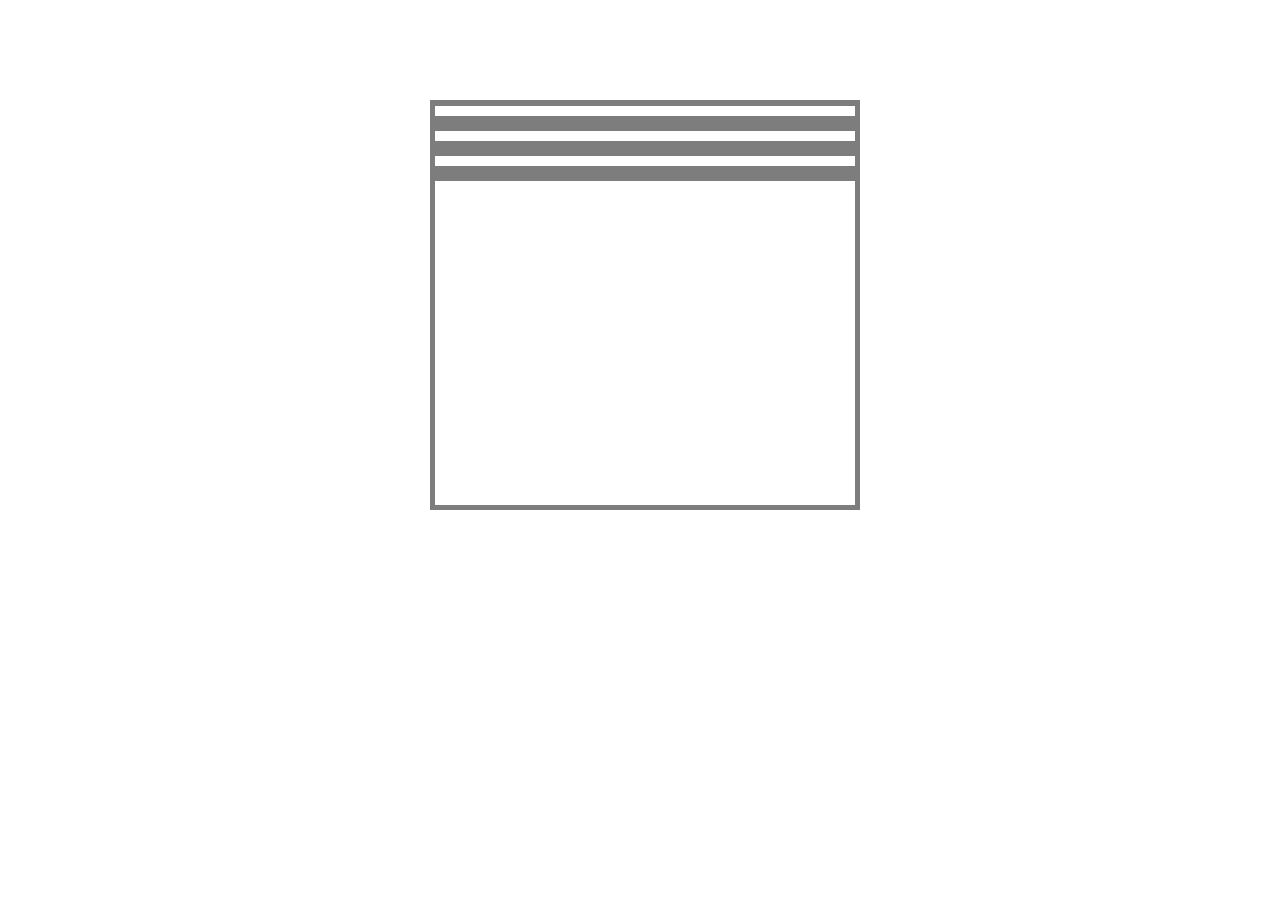
<file: Avi/ventanacss.html>
<!DOCTYPE html>
<html>
    <head>
        <style>
            #cuadro{
                width: 420px;
                height: 400px;
                margin: 100px auto;
            }
            .blind{
                width: 100%;
                height: 100%;
                border: solid 5px #7d7d7d;
                float: left;
                overflow: hidden;
            }
            .blindContent{
                width: 100%;
                height: 100%;
                float: left;
            }
            .blind-row{
                background-color: #7d7d7d;
                float: left;
                width: 100%;
            }
            .blindContent.position1{ margin-top: -2%; }.blindContent.position2{ margin-top: -4%; }.blindContent.position3{ margin-top: -6%; }.blindContent.position4{ margin-top: -8%; }.blindContent.position5{ margin-top: -10%; }.blindContent.position6{ margin-top: -12%; }.blindContent.position7{ margin-top: -14%; }.blindContent.position8{ margin-top: -16%; }.blindContent.position9{ margin-top: -18%; }.blindContent.position10{ margin-top: -20%; }.blindContent.position11{ margin-top: -22%; }.blindContent.position12{ margin-top: -24%; }.blindContent.position13{ margin-top: -26%; }.blindContent.position14{ margin-top: -28%; }.blindContent.position15{ margin-top: -30%; }.blindContent.position16{ margin-top: -32%; }.blindContent.position17{ margin-top: -34%; }.blindContent.position18{ margin-top: -36%; }.blindContent.position19{ margin-top: -38%; }.blindContent.position20{ margin-top: -40%; }.blindContent.position21{ margin-top: -42%; }.blindContent.position22{ margin-top: -44%; }.blindContent.position23{ margin-top: -46%; }.blindContent.position24{ margin-top: -48%; }.blindContent.position25{ margin-top: -50%; }.blindContent.position26{ margin-top: -52%; }.blindContent.position27{ margin-top: -54%; }.blindContent.position28{ margin-top: -56%; }.blindContent.position29{ margin-top: -58%; }.blindContent.position30{ margin-top: -60%; }.blindContent.position31{ margin-top: -62%; }.blindContent.position32{ margin-top: -64%; }.blindContent.position33{ margin-top: -66%; }.blindContent.position34{ margin-top: -68%; }.blindContent.position35{ margin-top: -70%; }.blindContent.position36{ margin-top: -72%; }.blindContent.position37{ margin-top: -74%; }.blindContent.position38{ margin-top: -76%; }.blindContent.position39{ margin-top: -78%; }.blindContent.position40{ margin-top: -80%; }.blindContent.position41{ margin-top: -82%; }.blindContent.position42{ margin-top: -84%; }.blindContent.position43{ margin-top: -86%; }.blindContent.position44{ margin-top: -88%; }.blindContent.position45{ margin-top: -90%; }.blindContent.position46{ margin-top: -92%; }.blindContent.position47{ margin-top: -94%; }.blindContent.position48{ margin-top: -96%; }.blindContent.position49{ margin-top: -98%; }.blindContent.position50{ margin-top: -100%; }.blindContent.position51{ margin-top: -102%; }.blindContent.position52{ margin-top: -104%; }.blindContent.position53{ margin-top: -106%; }.blindContent.position54{ margin-top: -108%; }.blindContent.position55{ margin-top: -110%; }.blindContent.position56{ margin-top: -112%; }.blindContent.position57{ margin-top: -114%; }.blindContent.position58{ margin-top: -116%; }.blindContent.position59{ margin-top: -118%; }.blindContent.position60{ margin-top: -120%; }.blindContent.position61{ margin-top: -122%; }.blindContent.position62{ margin-top: -124%; }.blindContent.position63{ margin-top: -126%; }.blindContent.position64{ margin-top: -128%; }.blindContent.position65{ margin-top: -130%; }.blindContent.position66{ margin-top: -132%; }.blindContent.position67{ margin-top: -134%; }.blindContent.position68{ margin-top: -136%; }.blindContent.position69{ margin-top: -138%; }.blindContent.position70{ margin-top: -140%; }.blindContent.position71{ margin-top: -142%; }.blindContent.position72{ margin-top: -144%; }.blindContent.position73{ margin-top: -146%; }.blindContent.position74{ margin-top: -148%; }.blindContent.position75{ margin-top: -150%; }.blindContent.position76{ margin-top: -152%; }.blindContent.position77{ margin-top: -154%; }.blindContent.position78{ margin-top: -156%; }.blindContent.position79{ margin-top: -158%; }.blindContent.position80{ margin-top: -160%; }.blindContent.position81{ margin-top: -162%; }.blindContent.position82{ margin-top: -164%; }.blindContent.position83{ margin-top: -166%; }.blindContent.position84{ margin-top: -168%; }.blindContent.position85{ margin-top: -170%; }.blindContent.position86{ margin-top: -172%; }.blindContent.position87{ margin-top: -174%; }.blindContent.position88{ margin-top: -176%; }.blindContent.position89{ margin-top: -178%; }.blindContent.position90{ margin-top: -180%; }.blindContent.position91{ margin-top: -182%; }.blindContent.position92{ margin-top: -184%; }.blindContent.position93{ margin-top: -186%; }.blindContent.position94{ margin-top: -188%; }.blindContent.position95{ margin-top: -190%; }.blindContent.position96{ margin-top: -192%; }.blindContent.position97{ margin-top: -194%; }.blindContent.position98{ margin-top: -196%; }.blindContent.position99{ margin-top: -198%; }.blindContent.position100{ margin-top: -200%; }
            .blindContent.angle0 .blind-row{ margin: 1% 0; height: 4%;}.blindContent.angle1 .blind-row{ margin: 1.03% 0; height: 3.97%;}.blindContent.angle2 .blind-row{ margin: 1.06% 0; height: 3.94%;}.blindContent.angle3 .blind-row{ margin: 1.09% 0; height: 3.91%;}.blindContent.angle4 .blind-row{ margin: 1.12% 0; height: 3.88%;}.blindContent.angle5 .blind-row{ margin: 1.15% 0; height: 3.85%;}.blindContent.angle6 .blind-row{ margin: 1.18% 0; height: 3.82%;}.blindContent.angle7 .blind-row{ margin: 1.21% 0; height: 3.79%;}.blindContent.angle8 .blind-row{ margin: 1.24% 0; height: 3.76%;}.blindContent.angle9 .blind-row{ margin: 1.27% 0; height: 3.73%;}.blindContent.angle10 .blind-row{ margin: 1.3% 0; height: 3.7%;}.blindContent.angle11 .blind-row{ margin: 1.33% 0; height: 3.67%;}.blindContent.angle12 .blind-row{ margin: 1.36% 0; height: 3.64%;}.blindContent.angle13 .blind-row{ margin: 1.39% 0; height: 3.61%;}.blindContent.angle14 .blind-row{ margin: 1.42% 0; height: 3.58%;}.blindContent.angle15 .blind-row{ margin: 1.45% 0; height: 3.55%;}.blindContent.angle16 .blind-row{ margin: 1.48% 0; height: 3.52%;}.blindContent.angle17 .blind-row{ margin: 1.51% 0; height: 3.49%;}.blindContent.angle18 .blind-row{ margin: 1.54% 0; height: 3.46%;}.blindContent.angle19 .blind-row{ margin: 1.57% 0; height: 3.43%;}.blindContent.angle20 .blind-row{ margin: 1.6% 0; height: 3.4%;}.blindContent.angle21 .blind-row{ margin: 1.63% 0; height: 3.37%;}.blindContent.angle22 .blind-row{ margin: 1.66% 0; height: 3.34%;}.blindContent.angle23 .blind-row{ margin: 1.69% 0; height: 3.31%;}.blindContent.angle24 .blind-row{ margin: 1.72% 0; height: 3.28%;}.blindContent.angle25 .blind-row{ margin: 1.75% 0; height: 3.25%;}.blindContent.angle26 .blind-row{ margin: 1.78% 0; height: 3.22%;}.blindContent.angle27 .blind-row{ margin: 1.81% 0; height: 3.19%;}.blindContent.angle28 .blind-row{ margin: 1.84% 0; height: 3.16%;}.blindContent.angle29 .blind-row{ margin: 1.87% 0; height: 3.13%;}.blindContent.angle30 .blind-row{ margin: 1.9% 0; height: 3.1%;}.blindContent.angle31 .blind-row{ margin: 1.93% 0; height: 3.07%;}.blindContent.angle32 .blind-row{ margin: 1.96% 0; height: 3.04%;}.blindContent.angle33 .blind-row{ margin: 1.99% 0; height: 3.01%;}.blindContent.angle34 .blind-row{ margin: 2.02% 0; height: 2.98%;}.blindContent.angle35 .blind-row{ margin: 2.05% 0; height: 2.95%;}.blindContent.angle36 .blind-row{ margin: 2.08% 0; height: 2.92%;}.blindContent.angle37 .blind-row{ margin: 2.11% 0; height: 2.89%;}.blindContent.angle38 .blind-row{ margin: 2.14% 0; height: 2.86%;}.blindContent.angle39 .blind-row{ margin: 2.17% 0; height: 2.83%;}.blindContent.angle40 .blind-row{ margin: 2.2% 0; height: 2.8%;}.blindContent.angle41 .blind-row{ margin: 2.23% 0; height: 2.77%;}.blindContent.angle42 .blind-row{ margin: 2.26% 0; height: 2.74%;}.blindContent.angle43 .blind-row{ margin: 2.29% 0; height: 2.71%;}.blindContent.angle44 .blind-row{ margin: 2.32% 0; height: 2.68%;}.blindContent.angle45 .blind-row{ margin: 2.35% 0; height: 2.65%;}.blindContent.angle46 .blind-row{ margin: 2.38% 0; height: 2.62%;}.blindContent.angle47 .blind-row{ margin: 2.41% 0; height: 2.59%;}.blindContent.angle48 .blind-row{ margin: 2.44% 0; height: 2.56%;}.blindContent.angle49 .blind-row{ margin: 2.47% 0; height: 2.53%;}.blindContent.angle50 .blind-row{ margin: 2.5% 0; height: 2.5%;}.blindContent.angle51 .blind-row{ margin: 2.53% 0; height: 2.47%;}.blindContent.angle52 .blind-row{ margin: 2.56% 0; height: 2.44%;}.blindContent.angle53 .blind-row{ margin: 2.59% 0; height: 2.41%;}.blindContent.angle54 .blind-row{ margin: 2.62% 0; height: 2.38%;}.blindContent.angle55 .blind-row{ margin: 2.65% 0; height: 2.35%;}.blindContent.angle56 .blind-row{ margin: 2.68% 0; height: 2.32%;}.blindContent.angle57 .blind-row{ margin: 2.71% 0; height: 2.29%;}.blindContent.angle58 .blind-row{ margin: 2.74% 0; height: 2.26%;}.blindContent.angle59 .blind-row{ margin: 2.77% 0; height: 2.23%;}.blindContent.angle60 .blind-row{ margin: 2.8% 0; height: 2.2%;}.blindContent.angle61 .blind-row{ margin: 2.83% 0; height: 2.17%;}.blindContent.angle62 .blind-row{ margin: 2.86% 0; height: 2.14%;}.blindContent.angle63 .blind-row{ margin: 2.89% 0; height: 2.11%;}.blindContent.angle64 .blind-row{ margin: 2.92% 0; height: 2.08%;}.blindContent.angle65 .blind-row{ margin: 2.95% 0; height: 2.05%;}.blindContent.angle66 .blind-row{ margin: 2.98% 0; height: 2.02%;}.blindContent.angle67 .blind-row{ margin: 3.01% 0; height: 1.99%;}.blindContent.angle68 .blind-row{ margin: 3.04% 0; height: 1.96%;}.blindContent.angle69 .blind-row{ margin: 3.07% 0; height: 1.93%;}.blindContent.angle70 .blind-row{ margin: 3.1% 0; height: 1.9%;}.blindContent.angle71 .blind-row{ margin: 3.13% 0; height: 1.87%;}.blindContent.angle72 .blind-row{ margin: 3.16% 0; height: 1.84%;}.blindContent.angle73 .blind-row{ margin: 3.19% 0; height: 1.81%;}.blindContent.angle74 .blind-row{ margin: 3.22% 0; height: 1.78%;}.blindContent.angle75 .blind-row{ margin: 3.25% 0; height: 1.75%;}.blindContent.angle76 .blind-row{ margin: 3.28% 0; height: 1.72%;}.blindContent.angle77 .blind-row{ margin: 3.31% 0; height: 1.69%;}.blindContent.angle78 .blind-row{ margin: 3.34% 0; height: 1.66%;}.blindContent.angle79 .blind-row{ margin: 3.37% 0; height: 1.63%;}.blindContent.angle80 .blind-row{ margin: 3.4% 0; height: 1.6%;}.blindContent.angle81 .blind-row{ margin: 3.43% 0; height: 1.57%;}.blindContent.angle82 .blind-row{ margin: 3.46% 0; height: 1.54%;}.blindContent.angle83 .blind-row{ margin: 3.49% 0; height: 1.51%;}.blindContent.angle84 .blind-row{ margin: 3.52% 0; height: 1.48%;}.blindContent.angle85 .blind-row{ margin: 3.55% 0; height: 1.45%;}.blindContent.angle86 .blind-row{ margin: 3.58% 0; height: 1.42%;}.blindContent.angle87 .blind-row{ margin: 3.61% 0; height: 1.39%;}.blindContent.angle88 .blind-row{ margin: 3.64% 0; height: 1.36%;}.blindContent.angle89 .blind-row{ margin: 3.67% 0; height: 1.33%;}.blindContent.angle90 .blind-row{ margin: 3.7% 0; height: 1.3%;}.blindContent.angle91 .blind-row{ margin: 3.73% 0; height: 1.27%;}.blindContent.angle92 .blind-row{ margin: 3.76% 0; height: 1.24%;}.blindContent.angle93 .blind-row{ margin: 3.79% 0; height: 1.21%;}.blindContent.angle94 .blind-row{ margin: 3.82% 0; height: 1.18%;}.blindContent.angle95 .blind-row{ margin: 3.85% 0; height: 1.15%;}.blindContent.angle96 .blind-row{ margin: 3.88% 0; height: 1.12%;}.blindContent.angle97 .blind-row{ margin: 3.91% 0; height: 1.09%;}.blindContent.angle98 .blind-row{ margin: 3.94% 0; height: 1.06%;}.blindContent.angle99 .blind-row{ margin: 3.97% 0; height: 1.03%;}.blindContent.angle100 .blind-row{ margin: 4% 0; height: 1%;}
        </style>
    </head>
    <body>
        <div id="cuadro">
            <div class="blind">
                <div class="blindContent position50 angle5">
                    <div class="blind-row"></div>
                    <div class="blind-row"></div>
                    <div class="blind-row"></div>
                    <div class="blind-row"></div>
                    <div class="blind-row"></div>
                    <div class="blind-row"></div>
                    <div class="blind-row"></div>
                    <div class="blind-row"></div>
                    <div class="blind-row"></div>
                    <div class="blind-row"></div>
                    <div class="blind-row"></div>
                    <div class="blind-row"></div>
                    <div class="blind-row"></div>
                    <div class="blind-row"></div>
                    <div class="blind-row"></div>
                    <div class="blind-row"></div>
                    <div class="blind-row"></div>
                    <div class="blind-row"></div>
                    <div class="blind-row"></div>
                    <div class="blind-row"></div>
                </div>
            </div>
        </div>
    </body>
</html>
</file>
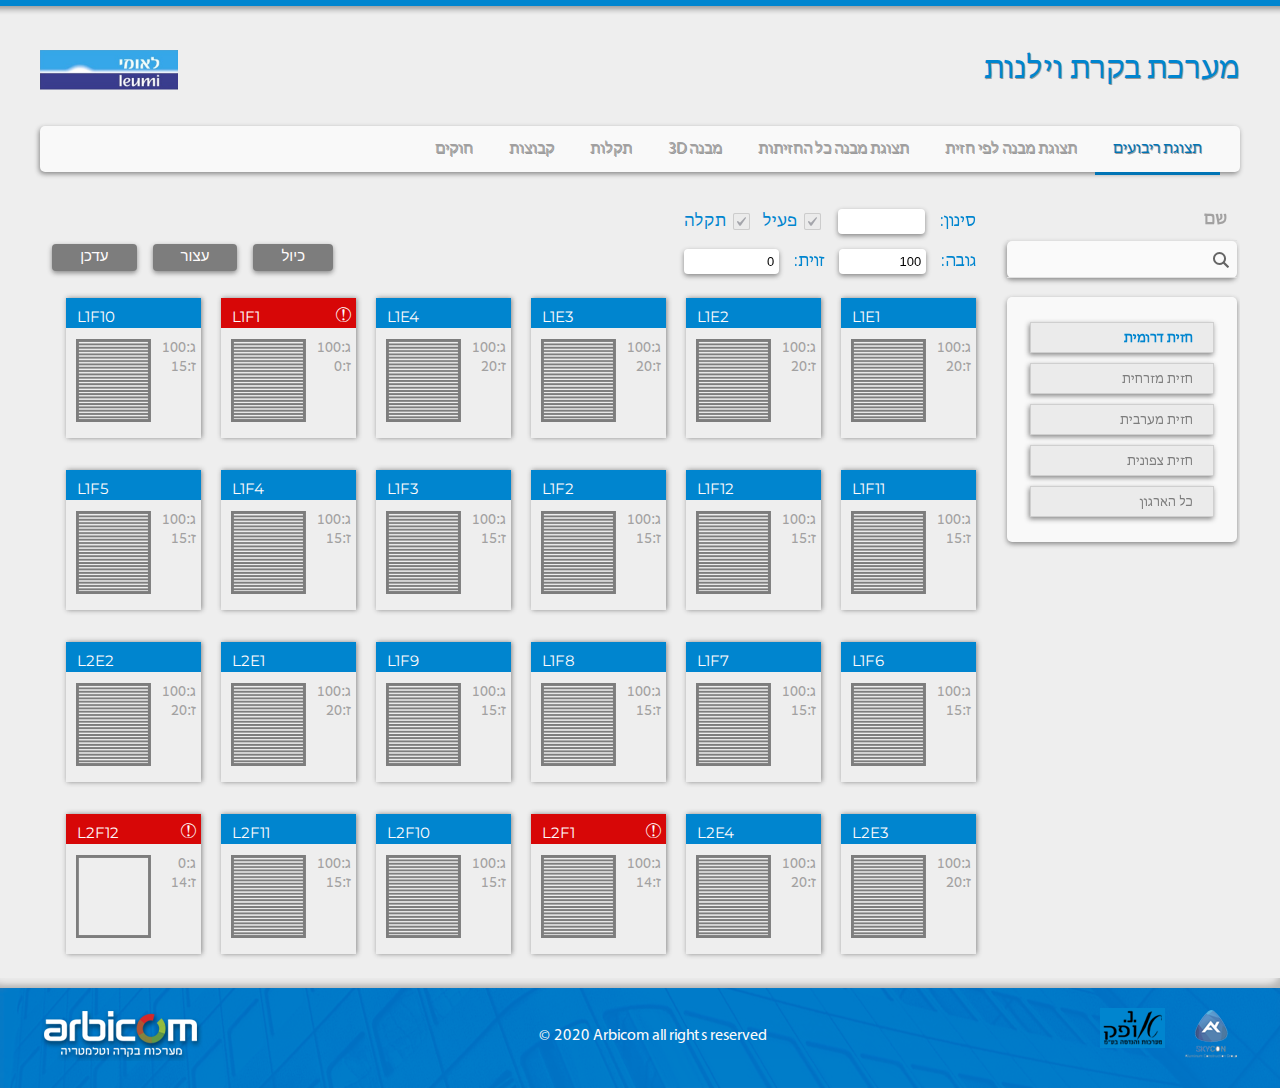
<file: Avi/TFSWebOffline3/MainPage.html>
﻿<!doctype html>
<html lang=''>
<head>
    <meta charset='utf-8'>
    <meta http-equiv="X-UA-Compatible" content="IE=edge">
    <meta name="viewport" content="width=device-width, initial-scale=1">


    <script src="Js/jquery-3.4.1.min.js"></script>
    <link href="css/MainPageStyles.css" rel="stylesheet" />

    <title>מערכת בקרת וילונות</title>
    <script src="Js/GlobalFunc.js"></script>
    <link href="css/dx.material.custom-scheme.css" rel="stylesheet" />
    <link href="css/GlobalCSS.css" rel="stylesheet" />
    <link  href="css/NewDeisgn.css" rel="stylesheet" />
    <link  href="css/alan.css" rel="stylesheet" />
    <script src="Js/alan.js"></script>
    <script>

        $(document).ready(function () {
		return;
            HideManager();
            var x = getCookie("ProjectId");

            if (x == null) {
                window.location.href = "Login.html";
            }
            LoadIsShowError();
            setCookie("UpdatePageInterval", 3000, 3650);

           // SetProject();
            /*LoadIsShowMacVal();
            LoadIsAutoUpdatel();
            LoadTxtAutoFilter('TxtTboxExtraFilter');
            LoadTxtAutoFilter('TxtEspExtraFilter');
            */
        });
        var UpdatePageInterval = 3000;


        function SetProject() {

            // If First time Set Default
            if (getCookie("ProjectId") == null)
            {
                setCookie("ProjectId", 2, 3650);
            }
            else
            {
                var x = getCookie("ProjectId");
                var cmb = document.getElementById('CmbProject');
                cmb.value = x;

                SetProjectValues(x)
            }
        }

        function ChangeProject() {

            var cmb = document.getElementById('CmbProject').value;
            setCookie("ProjectId", cmb, 3650);
            SetProjectValues(cmb);
            location.reload();

        }

        function SetProjectValues(cmb) {
            if (cmb== 2) {
                TboxTypeId = 1;
                EspTypeId = 3;
            }
            else {
                TboxTypeId = 4;
                EspTypeId = 2;
            }
        }

        var TboxTypeId = 1;
        var EspTypeId = 3;
        var Perm = 0;
        function ChangePerm() {
            if (document.getElementById('chkIsManager').checked == true)
            {

                var r = confirm("האם להיכנס למצב מנהל?");
                if (r == true) {
                    Perm = 1;
                    ShowManager();
                        alert('מצב עבודה השתנה למנהל');
                    }
                
            }
            else
            {
                Perm = 0;
                HideManager();
                alert('מצב מנהל בוטל');
            }

        }

        function ShowManager() {
            document.getElementById('LiRules').style.display = 'Block';
            document.getElementById('LiGroups').style.display = 'Block';
            setCookie('IsAdmin', 1, 3650);
            }

        function HideManager() {
            document.getElementById('LiRules').style.display = 'none';
            document.getElementById('LiGroups').style.display = 'none';
            setCookie('IsAdmin', 0, 3650);
        }

        function ShowErrors() {
            if (document.getElementById('chkIsShowErrors').checked == true)
                setCookie('IsShowErrors', 1, 3650);
            else
                setCookie('IsShowErrors', 0, 3650);
        }
        
        function LoadIsShowError() {
            var x = getCookie("IsShowErrors");

            if (x == null) {
                setCookie('IsShowErrors', 0, 3650);
            }
            else
            {
                if (x == 1)
                    document.getElementById('chkIsShowErrors').checked = true;
            }

        }

    </script>
</head>
<body class="bodyCss">
    <div id="header"></div>
    <div class="global">
    <div class="logoLeumi">
        <img src="Logo/Logo2.jpg" height="40px" />
    </div>
    <div class="MainPageTitle">מערכת בקרת וילנות</div>


    <div id='cssmenu' class="header dx-toolbar dx-widget dx-visibility-change-handler dx-collection">
        <ul>

            <li onclick="UpdateFrame('MVisual',this);OnMenuClick('menu1');" id="menu1"><a href='#' class="active"><span>תצוגת ריבועים</span></a></li>
            <li onclick="UpdateFrame('MVisualOneSide',this);OnMenuClick('menu2');" id="menu2"><a href='#'><span>תצוגת מבנה לפי חזית</span></a></li>
            <li onclick="UpdateFrame('MVisualAllSides',this);OnMenuClick('menu3');" id="menu3"><a href='#'><span>תצוגת מבנה כל החזיתות</span></a></li>
            <li onclick="UpdateFrame('MVisual3D',this);OnMenuClick('menu4');" id="menu4"><a href='#'><span>3D מבנה</span></a></li>
            <li onclick="UpdateFrame('MOrgType3ErrorHistory',this);OnMenuClick('menu5');" id="menu5"><a href='#'><span>תקלות</span></a></li>
            <li onclick="UpdateFrame('MGroups',this);OnMenuClick('LiGroups');" id="LiGroups"><a href='#'><span>קבוצות</span></a></li>
            <li onclick="UpdateFrame('MRules',this);OnMenuClick('LiRules');" id="LiRules"><a href='#'><span>חוקים</span></a></li>
            <!--<li onclick="UpdateFrame('MGroups',this);"><a href='#'><span>ניהול מבנה</span></a></li>
    <li onclick="UpdateFrame('MErrors',this);"><a href='#'><span>תקלות</span></a></li>

        -->
        </ul>
    </div>

    <iframe id="Ifrm" src="MVisual.html" width="100%" height="770px"> </iframe>
    </div>
    <div id="footer">
        <div class="global">
            <div class="logoArbicom"> <img src="images/logo.png"/></div>
            <div class="logoSkycon"><img src="images/skycon.png"/></div>
            <div class="logoOfek"><img src="images/ofek.png"/></div>
            <div class="copy"> <br/>© 2020 Arbicom all rights reserved</div>
            <!--כל הזכויות שמורות-->
        </div>
    </div>
    
</body>
</html>
</file>
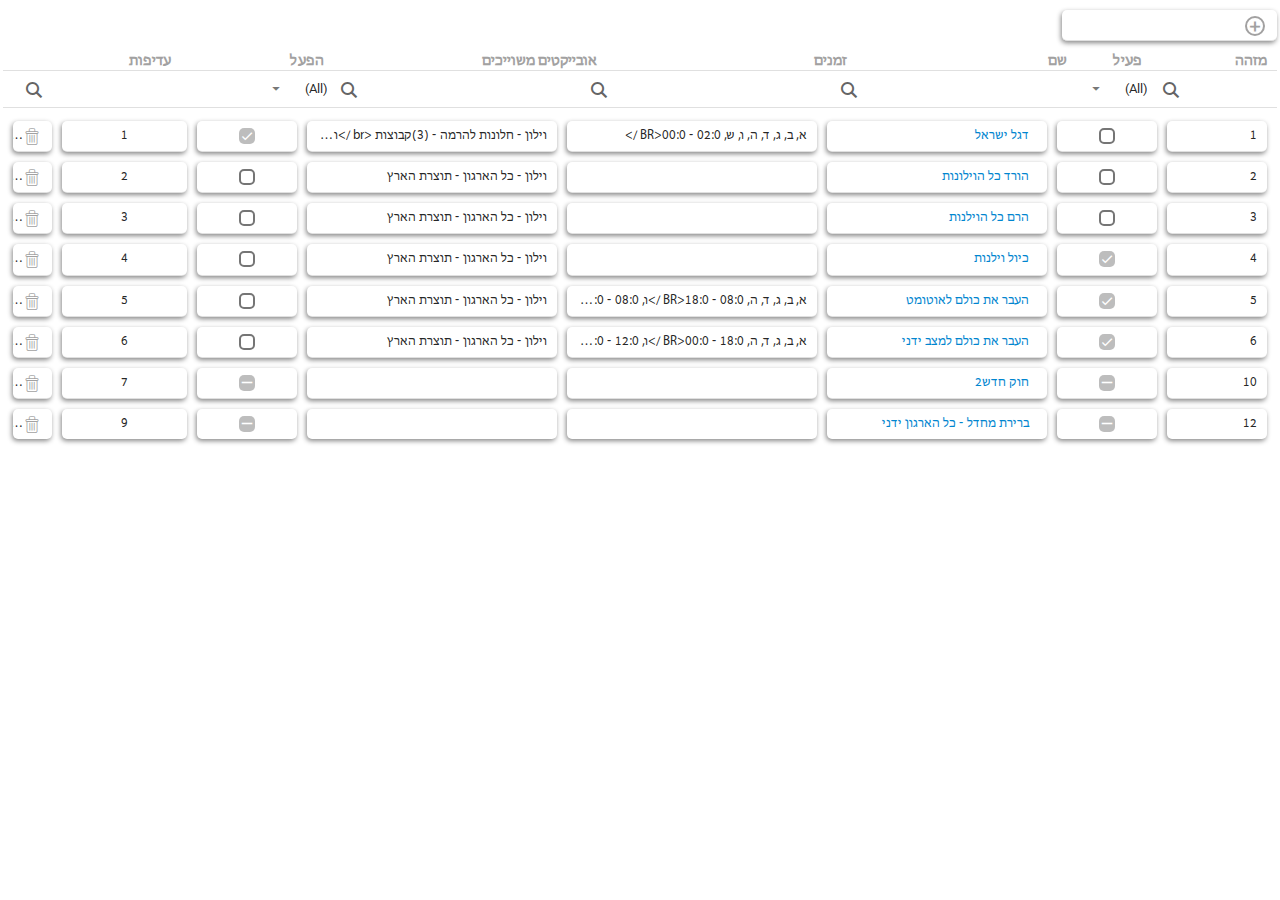
<file: Avi/TFSWebOffline3/MRules.html>
﻿<!DOCTYPE html>
<html>
<head>
    <meta charset="utf-8" />
    <title></title>

    <link href="css/dx.material.custom-scheme.css" rel="stylesheet" />
    <link rel="stylesheet" href="css/dx.common.css">
    <link href="css/GlobalCSS.css" rel="stylesheet" />
    <link href="css/classicLive.css" rel="stylesheet" />

    <script src="Js/GlobalFunc.js"></script>
    <script src="Js/jquery-3.4.1.min.js"></script>
    <script src="Js/config.js"></script>
    <script type="text/javascript" src="Scripts/dx.all.js"></script>
    <link  href="css/alan.css" rel="stylesheet" />
    <script src="Js/alan.js"></script>
    <script>

        var OrgTypeId = 1;
        var LastSelectedId = 0;
        var Tbl1DataSource;
        var TblOrgFuncSendFields;
        var TblZOrgTypeStatus;

        var TableName1 = 'Rules';
        var DBType;
        var SelectedOrgId = 1;
        var SelectedVersionId = 1;
        var SelectedSourceFldId = 1;

        $(document).ready(function () {
            GetTBL1();
            AddNewRecButton('InsertDiv', 'ShowPup(\'RuleDetails\', -1); ');

        });

        function GetTBL1() {
            Tbl1DataSource = [{ "FldId": 1, "FldOrder": 1, "FldDisplayName": "דגל ישראל", "FldIsOn": false, "FldIsActivate": true, "FldRuleSubFullDisplayName": "וילון - חלונות להרמה - (3)קבוצות \u003cbr /\u003eוילון - חלונות להורדה - קומה 10", "FldTimesToRuleDisplayName": "א, ב, ג, ד, ה, ו, ש, 02:0 - 00:0\u003cBR /\u003e", "FldDisplayName2": "דגל ישראל" }, { "FldId": 2, "FldOrder": 2, "FldDisplayName": "הורד כל הוילונות", "FldIsOn": false, "FldIsActivate": false, "FldRuleSubFullDisplayName": "וילון - כל הארגון - תוצרת הארץ", "FldTimesToRuleDisplayName": "", "FldDisplayName2": "הורד כל הוילונות" }, { "FldId": 3, "FldOrder": 3, "FldDisplayName": "הרם כל הוילנות", "FldIsOn": false, "FldIsActivate": false, "FldRuleSubFullDisplayName": "וילון - כל הארגון - תוצרת הארץ", "FldTimesToRuleDisplayName": "", "FldDisplayName2": "הרם כל הוילנות" }, { "FldId": 4, "FldOrder": 4, "FldDisplayName": "כיול וילנות", "FldIsOn": true, "FldIsActivate": false, "FldRuleSubFullDisplayName": "וילון - כל הארגון - תוצרת הארץ", "FldTimesToRuleDisplayName": "", "FldDisplayName2": "כיול וילנות" }, { "FldId": 5, "FldOrder": 5, "FldDisplayName": "העבר את כולם לאוטומט", "FldIsOn": true, "FldIsActivate": false, "FldRuleSubFullDisplayName": "וילון - כל הארגון - תוצרת הארץ", "FldTimesToRuleDisplayName": "א, ב, ג, ד, ה, 08:0 - 18:0\u003cBR /\u003eו, 08:0 - 12:0\u003cBR /\u003e", "FldDisplayName2": "העבר את כולם לאוטומט" }, { "FldId": 6, "FldOrder": 6, "FldDisplayName": "העבר את כולם למצב ידני", "FldIsOn": true, "FldIsActivate": false, "FldRuleSubFullDisplayName": "וילון - כל הארגון - תוצרת הארץ", "FldTimesToRuleDisplayName": "א, ב, ג, ד, ה, 18:0 - 00:0\u003cBR /\u003eו, 12:0 - 00:0\u003cBR /\u003e", "FldDisplayName2": "העבר את כולם למצב ידני" }, { "FldId": 10, "FldOrder": 7, "FldDisplayName": "חוק חדש2", "FldIsOn": null, "FldIsActivate": null, "FldRuleSubFullDisplayName": null, "FldTimesToRuleDisplayName": null, "FldDisplayName2": "חוק חדש2" }, { "FldId": 12, "FldOrder": 9, "FldDisplayName": "ברירת מחדל - כל הארגון ידני", "FldIsOn": null, "FldIsActivate": null, "FldRuleSubFullDisplayName": null, "FldTimesToRuleDisplayName": null, "FldDisplayName2": "ברירת מחדל - כל הארגון ידני" }]
            LoadDDGrid();

            return;
            var Name = TableName1 + 'Select';

            $.ajax({
                type: "POST",
                url: serverAddress + "UIS.aspx/Getts",
                data: JSON.stringify({
                    'Name': Name, 'Params': ''
                }),
                async: false,

                contentType: 'application/json; charset=utf-8',
                dataType: 'json',
                success: function (data) {
                    debugger;
                    Tbl1DataSource = JSON.parse(data.d).result_name;
                    LoadDDGrid();
                },
                error: function (x, y, z) {
                    alert('GetOrgType.' + x.responseText + "  " + x.status);
                }
            });
        }
        
        function LoadDDGrid() {
            var dataGrid = $("#gridContainer").dxDataGrid({
                filterRow: {
                    visible: true,
                    applyFilter: "auto"
                },
                searchPanel: {
                    visible: false,
                    width: 240,
                    placeholder: "",
                    alignment: "right",

                },

                dataSource: Tbl1DataSource,
                keyExpr: "FldId",
                showBorders: true,
                paging: {
                    enabled: true,
                    pageSize: 10

                },
                editing: {
                    mode: "popup",
                    allowUpdating: true,
                    allowDeleting: true,
                    allowAdding: false,
                    popup: {
                        title: "Employee Info",
                        showTitle: true,
                        width: 700,
                        height: 525,
                        position: {
                            my: "top",
                            at: "top",
                            of: window
                        },
                        useIcons: true
                    },
                    form: {
                        items: [{
                            itemType: "group",
                            colCount: 2,
                            colSpan: 2,
                            items: ["FldOrder", "FldFuncId", "FldDisplayName"]
                        }]
                    }
                },

                columns: [
                    { dataField: "FldId", caption: "מזהה", alignment: "right", width: 100 },
                    { dataField: "FldIsOn", caption: "פעיל", alignment: "center", width: 100 },

                    {
                        dataField: "FldDisplayName", caption: "שם", alignment: "right", width: 220, cellTemplate:
                        function (container, options) {
                            $('<a class="dx-list-group-header" onclick="ShowPup(\'RuleDetails\',' + options.key + ');" ">' + options.value + '</a>')
                                .attr('target', '_blank')
                                .appendTo(container);
                        }
                    },


                    { dataField: "FldTimesToRuleDisplayName", caption: "זמנים", alignment: "right", width: 250 },
                    { dataField: "FldRuleSubFullDisplayName", caption: "אובייקטים משוייכים", alignment: "right", width: 250 },
                    { dataField: "FldIsActivate", caption: "הפעל", alignment: "center", width: 100 },
                    { dataField: "FldOrder", caption: "עדיפות", alignment: "center", width: 100 },
                    {
                        type: "buttons",
                        buttons: [{
                            hint: "מחק",
                            icon: "trash",
                            visible: function (e) {
                                return !e.row.isEditing;
                            },
                            onClick: function (e) {
                                var r = confirm("האם אתה בטוח שאתה מועניין למחוק?");
                                if (r == true) {
                                    DeleteRec( TableName1, 'FldRuleId,' + e.row.key);
                                    GetTBL1();

                                }
                            }
                        }
                        ]
                    }
                ],
                onRowInserting: function (e) {
                    var myParam = 'FldOrgTypeId,' + SelectedOrgId + ';' + 'FldVersion,' + SelectedVersionId + ';';
                    InsertData1(myParam, e);
                },

                onRowUpdating: function (e) {
                    UpdateData1(e);
                },

                onRowRemoving: function (e) {
                    DeleteData1(e);

                }
            });
        }

        
    </script>
</head>
<body dir="rtl">
    <!-- The Modal -->
    <div id="myModal" class="modal">        <!-- Modal content -->        <div class="modal-content">            <span class="close" onclick="ClosePopup();">&times;</span>            <iframe id="IfrmL2" class="IfrmL2"></iframe>        </div>    </div>

    <table width="100%">
        <tr>
            <td>
                <div class="demo-container table">
                    <div id="InsertDiv"></div>
                    <div id="gridContainer"></div>
                    <div id="gridContainer2"></div>
                </div>
            </td>
        </tr>
    </table>
</body>
</html>
</file>
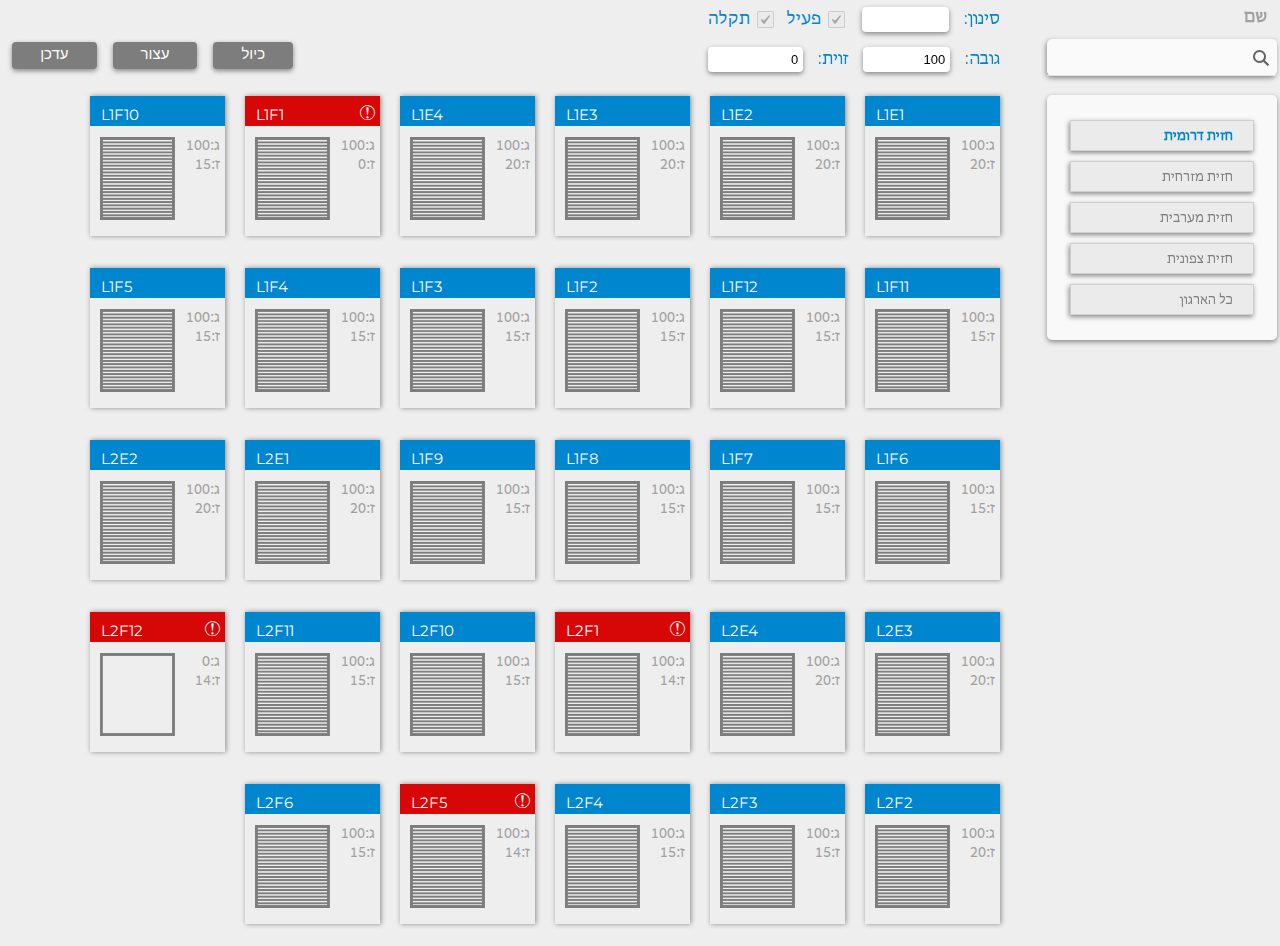
<file: Avi/TFSWebOffline3/MVisual.html>
﻿<!DOCTYPE html>
<html>
<head>
    <meta charset="utf-8" />
    <title></title>

    <link href="css/dx.material.custom-scheme.css" rel="stylesheet" />
    <link rel="stylesheet" href="css/dx.common.css">
    <link href="css/GlobalCSS.css" rel="stylesheet" />
    <link href="css/classicLive.css" rel="stylesheet" />
    <link href="css/PageDetails.css" rel="stylesheet" />

    <script src="Js/GlobalFunc.js"></script>
    <script src="Js/jquery-3.4.1.min.js"></script>
    <script src="Js/config.js"></script>
    <script type="text/javascript" src="Scripts/dx.all.js"></script>
    <link href="css/NewDeisgn.css" rel="stylesheet" />
    <link  href="css/alan.css" rel="stylesheet" />
    <script src="Js/alan.js"></script>
    <script>
        var OrgTypeId = 1;
        var LastSelectedId = 0;
        var Tbl1DataSource;
        var TblBoxes;
        var TblOrgFuncSendFields;
        var TblZOrgTypeStatus;

        var TableName1 = 'Groups';
        var DBType;
        var SelectedOrgId = 1;
        var SelectedVersionId = 1;
        var SelectedSourceFldId = 1;

        var SelectedGroupId = -1;

        $(document).ready(function () {
            GetTBL1();
            //AddNewRecButton('InsertDiv', 'ShowPup(\'GroupDetails\', -1); ');
        });

        function GetTBL1() {

            
            Tbl1DataSource = [{ "FldId": 1, "FldMainName": "חזית", "FldSecName": "דרומית", "FldDisplayName": "חזית דרומית", "FldCreationDate": "\/Date(1568557274057)\/", "FldLastUpdateDate": "\/Date(1568557279113)\/", "TotalGroupToOrg": 6, "TotalRuleActionsToOrg": 0, "TotalUsersToGroups": 1, "FldDisplayName2": "חזית דרומית", "FldIsVisual": true, "FldVisualOrder": 4 }, { "FldId": 2, "FldMainName": "חזית", "FldSecName": "מזרחית", "FldDisplayName": "חזית מזרחית", "FldCreationDate": "\/Date(1568557274057)\/", "FldLastUpdateDate": "\/Date(1568557279113)\/", "TotalGroupToOrg": 6, "TotalRuleActionsToOrg": 0, "TotalUsersToGroups": 0, "FldDisplayName2": "חזית מזרחית", "FldIsVisual": true, "FldVisualOrder": 3 }, { "FldId": 4, "FldMainName": "חזית", "FldSecName": "מערבית", "FldDisplayName": "חזית מערבית", "FldCreationDate": "\/Date(1568557274057)\/", "FldLastUpdateDate": "\/Date(1568557279113)\/", "TotalGroupToOrg": 6, "TotalRuleActionsToOrg": 0, "TotalUsersToGroups": 0, "FldDisplayName2": "חזית מערבית", "FldIsVisual": true, "FldVisualOrder": 1 }, { "FldId": 3, "FldMainName": "חזית", "FldSecName": "צפונית", "FldDisplayName": "חזית צפונית", "FldCreationDate": "\/Date(1568557274057)\/", "FldLastUpdateDate": "\/Date(1568557279113)\/", "TotalGroupToOrg": 6, "TotalRuleActionsToOrg": 0, "TotalUsersToGroups": 0, "FldDisplayName2": "חזית צפונית", "FldIsVisual": true, "FldVisualOrder": 2 }, { "FldId": 17, "FldMainName": "כל", "FldSecName": "הארגון", "FldDisplayName": "כל הארגון", "FldCreationDate": "\/Date(1572976223547)\/", "FldLastUpdateDate": null, "TotalGroupToOrg": 1, "TotalRuleActionsToOrg": 0, "TotalUsersToGroups": 0, "FldDisplayName2": "כל הארגון", "FldIsVisual": null, "FldVisualOrder": null }];
            LoadDDGrid();
            SetEsp(Tbl1DataSource[0].FldId, Tbl1DataSource[0].FldDisplayName);

            return;

            var Name = TableName1 + 'Select';

            $.ajax({
                type: "POST",
                url: serverAddress + "UIS.aspx/Getts",
                data: JSON.stringify({
                    'Name': Name, 'Params': ''
                }),
                async: false,

                contentType: 'application/json; charset=utf-8',
                dataType: 'json',
                success: function (data) {
                    Tbl1DataSource = JSON.parse(data.d).result_name;
                    LoadDDGrid();

                    // If First time load first record
                    if (SelectedGroupId == -1)
                    {
                        SetEsp(Tbl1DataSource[0].FldId, Tbl1DataSource[0].FldDisplayName);
                    }

                    //GetAllEsp();
                    //setTimeout(GetTBL1, getCookie("UpdatePageInterval"));


                },
                error: function (x, y, z) {
                    alert('GetOrgType.' + x.responseText + "  " + x.status);
                }
            });
        }

        function LoadDDGrid() {
            var dataGrid = $("#gridContainer").dxDataGrid({
                filterRow: {
                    visible: true,
                    applyFilter: "auto"
                },
                searchPanel: {
                    visible: false,
                    width: 240,
                    placeholder: "",
                    alignment: "right",

                },

                dataSource: Tbl1DataSource,
                keyExpr: "FldId",
                showBorders: true,
                paging: {
                    enabled: true,
                    pageSize: 10

                },
                editing: {
                    mode: "popup",
                    allowUpdating: false,
                    allowDeleting: false,
                    allowAdding: false,
                    popup: {
                        title: "Employee Info",
                        showTitle: true,
                        width: 700,
                        height: 525,
                        position: {
                            my: "top",
                            at: "top",
                            of: window
                        },
                        useIcons: true
                    },
                    form: {
                        items: [{
                            itemType: "group",
                            colCount: 2,
                            colSpan: 2,
                            items: ["FldOrder", "FldFuncId", "FldDisplayName"]
                        }]
                    }
                },

                columns: [
                    {
                        dataField: "FldDisplayName", caption: "שם", alignment: "right", cellTemplate:
                        function (container, options) {
                            $('<a class="dx-list-group-header" onclick="SetEsp(' + options.key + ',\'' + options.row.data.FldDisplayName + '\');" ">'  + options.value + '</a>')
                                .attr('target', '_blank')
                                .appendTo(container);
                        }
                    },

                ],

            });
        }

        

        function SetEsp(GroupId, GroupName) {
            document.getElementById('TdSelect').innerHTML = 'תצוגת חלונות - ' + GroupName;
            SelectedGroupId = GroupId;
            GetAllEsp();
            //GetAllEspNoTimeout();

        }
        function GetAllEsp() {
            
            //TblBoxes = [{ "FldId": 2044, "FldDisplayName": "", "FldShutterEngale": 0, "FldESPCurrentPosition": null, "FldStatusId": 1, "StatusDisplay": "לא מקושר", "OrgDisplayName": null, "OrgFullPath": null }, { "FldId": 2072, "FldDisplayName": "3G12", "FldShutterEngale": 0, "FldESPCurrentPosition": 10, "FldStatusId": 2, "StatusDisplay": "פעיל", "OrgDisplayName": null, "OrgFullPath": null }, { "FldId": 2091, "FldDisplayName": "4G6", "FldShutterEngale": 0, "FldESPCurrentPosition": 0, "FldStatusId": 1, "StatusDisplay": "לא מקושר", "OrgDisplayName": null, "OrgFullPath": null }, { "FldId": 2095, "FldDisplayName": "4G2", "FldShutterEngale": 0, "FldESPCurrentPosition": 0, "FldStatusId": 1, "StatusDisplay": "לא מקושר", "OrgDisplayName": null, "OrgFullPath": null }, { "FldId": 2213, "FldDisplayName": "3G9", "FldShutterEngale": 0, "FldESPCurrentPosition": 0, "FldStatusId": 1, "StatusDisplay": "לא מקושר", "OrgDisplayName": null, "OrgFullPath": null }, { "FldId": 2263, "FldDisplayName": "6G11- NoWire", "FldShutterEngale": 32, "FldESPCurrentPosition": 0, "FldStatusId": 1, "StatusDisplay": "לא מקושר", "OrgDisplayName": null, "OrgFullPath": null }, { "FldId": 2294, "FldDisplayName": "6G5- NOFlow", "FldShutterEngale": 0, "FldESPCurrentPosition": 0, "FldStatusId": 2, "StatusDisplay": "פעיל", "OrgDisplayName": null, "OrgFullPath": null }, { "FldId": 2306, "FldDisplayName": "6G2", "FldShutterEngale": 0, "FldESPCurrentPosition": 0, "FldStatusId": 2, "StatusDisplay": "פעיל", "OrgDisplayName": null, "OrgFullPath": null }, { "FldId": 2324, "FldDisplayName": "6G1", "FldShutterEngale": 0, "FldESPCurrentPosition": 0, "FldStatusId": 2, "StatusDisplay": "פעיל", "OrgDisplayName": null, "OrgFullPath": null }, { "FldId": 2335, "FldDisplayName": "2G2", "FldShutterEngale": 0, "FldESPCurrentPosition": 0, "FldStatusId": 2, "StatusDisplay": "פעיל", "OrgDisplayName": null, "OrgFullPath": null }, { "FldId": 2341, "FldDisplayName": "6G9- NoFlow", "FldShutterEngale": 0, "FldESPCurrentPosition": 0, "FldStatusId": 1, "StatusDisplay": "לא מקושר", "OrgDisplayName": null, "OrgFullPath": null }, { "FldId": 2183, "FldDisplayName": "1A9", "FldShutterEngale": 50, "FldESPCurrentPosition": 1, "FldStatusId": 2, "StatusDisplay": "פעיל", "OrgDisplayName": "וילון 1A9", "OrgFullPath": "בנק לאומי-\u003eקומה 1-\u003eוילון 1A9-\u003eחזית מערבית" }, { "FldId": 2068, "FldDisplayName": "1c5", "FldShutterEngale": 50, "FldESPCurrentPosition": 3, "FldStatusId": 1, "StatusDisplay": "לא מקושר", "OrgDisplayName": "וילון 1C5", "OrgFullPath": "בנק לאומי-\u003eקומה 1-\u003eוילון 1C5-\u003eחזית צפונית" }, { "FldId": 2208, "FldDisplayName": "1D6", "FldShutterEngale": 0, "FldESPCurrentPosition": 1, "FldStatusId": 1, "StatusDisplay": "לא מקושר", "OrgDisplayName": "וילון 1D6", "OrgFullPath": "בנק לאומי-\u003eקומה 1-\u003eוילון 1D6-\u003eחזית מזרחית" }, { "FldId": 2053, "FldDisplayName": "1f12", "FldShutterEngale": 0, "FldESPCurrentPosition": 1, "FldStatusId": 2, "StatusDisplay": "פעיל", "OrgDisplayName": "וילון 1F12", "OrgFullPath": "בנק לאומי-\u003eקומה 1-\u003eוילון 1F12-\u003eחזית דרומית" }, { "FldId": 2184, "FldDisplayName": "1E1", "FldShutterEngale": 0, "FldESPCurrentPosition": 1, "FldStatusId": 2, "StatusDisplay": "פעיל", "OrgDisplayName": "וילון 1E1", "OrgFullPath": "בנק לאומי-\u003eקומה 1-\u003eחזית דרומית-\u003eוילון 1E1" }, { "FldId": 2195, "FldDisplayName": "1E2", "FldShutterEngale": 0, "FldESPCurrentPosition": 1, "FldStatusId": 1, "StatusDisplay": "לא מקושר", "OrgDisplayName": "וילון 1E2", "OrgFullPath": "בנק לאומי-\u003eקומה 1-\u003eחזית דרומית-\u003eוילון 1E2" }, { "FldId": 2252, "FldDisplayName": "1E3", "FldShutterEngale": 0, "FldESPCurrentPosition": 1, "FldStatusId": 1, "StatusDisplay": "לא מקושר", "OrgDisplayName": "וילון 1E3", "OrgFullPath": "בנק לאומי-\u003eקומה 1-\u003eחזית דרומית-\u003eוילון 1E3" }, { "FldId": 2182, "FldDisplayName": "1E4", "FldShutterEngale": 0, "FldESPCurrentPosition": 1, "FldStatusId": 2, "StatusDisplay": "פעיל", "OrgDisplayName": "וילון 1E4", "OrgFullPath": "בנק לאומי-\u003eקומה 1-\u003eחזית דרומית-\u003eוילון 1E4" }, { "FldId": 2212, "FldDisplayName": "1f10", "FldShutterEngale": 0, "FldESPCurrentPosition": 1, "FldStatusId": 1, "StatusDisplay": "לא מקושר", "OrgDisplayName": "וילון 1F10", "OrgFullPath": "בנק לאומי-\u003eקומה 1-\u003eחזית דרומית-\u003eוילון 1F10" }];

            TblBoxes = [{ "FldId": 2184, "FldOrgId": 6870, "FldGroupId": 1, "EspId": 2184, "FldDisplayName": "L1E1", "FldShutterEngale": 20, "FldESPCurrentPosition": 100, "FldStatusId": 2, "StatusDisplay": "פעיל", "FldDriverErrorStatusId": 0, "DeviceErrorStatus": "0-None", "FldDeviceActionStatusId": 0, "DeviceState": "0-Done", "MotorStateId": 1, "MotorState": "1-Online", "FldDisplayText": "" }, { "FldId": 2195, "FldOrgId": 6870, "FldGroupId": 1, "EspId": 2195, "FldDisplayName": "L1E2", "FldShutterEngale": 20, "FldESPCurrentPosition": 100, "FldStatusId": 2, "StatusDisplay": "פעיל", "FldDriverErrorStatusId": 0, "DeviceErrorStatus": "0-None", "FldDeviceActionStatusId": 0, "DeviceState": "0-Done", "MotorStateId": 1, "MotorState": "1-Online", "FldDisplayText": null }, { "FldId": 2252, "FldOrgId": 6870, "FldGroupId": 1, "EspId": 2252, "FldDisplayName": "L1E3", "FldShutterEngale": 20, "FldESPCurrentPosition": 100, "FldStatusId": 2, "StatusDisplay": "פעיל", "FldDriverErrorStatusId": 0, "DeviceErrorStatus": "0-None", "FldDeviceActionStatusId": 0, "DeviceState": "0-Done", "MotorStateId": 1, "MotorState": "1-Online", "FldDisplayText": null }, { "FldId": 2182, "FldOrgId": 6870, "FldGroupId": 1, "EspId": 2182, "FldDisplayName": "L1E4", "FldShutterEngale": 20, "FldESPCurrentPosition": 100, "FldStatusId": 2, "StatusDisplay": "פעיל", "FldDriverErrorStatusId": 0, "DeviceErrorStatus": "0-None", "FldDeviceActionStatusId": 0, "DeviceState": "0-Done", "MotorStateId": 1, "MotorState": "1-Online", "FldDisplayText": null }, { "FldId": 2335, "FldOrgId": 6870, "FldGroupId": 1, "EspId": 2335, "FldDisplayName": "L1F1", "FldShutterEngale": 0, "FldESPCurrentPosition": 100, "FldStatusId": 2, "StatusDisplay": "פעיל", "FldDriverErrorStatusId": 4, "DeviceErrorStatus": "4-Motor Not Moving", "FldDeviceActionStatusId": 0, "DeviceState": "0-Done", "MotorStateId": 1, "MotorState": "1-Online", "FldDisplayText": null }, { "FldId": 2212, "FldOrgId": 6870, "FldGroupId": 1, "EspId": 2212, "FldDisplayName": "L1F10", "FldShutterEngale": 15, "FldESPCurrentPosition": 100, "FldStatusId": 2, "StatusDisplay": "פעיל", "FldDriverErrorStatusId": 0, "DeviceErrorStatus": "0-None", "FldDeviceActionStatusId": 0, "DeviceState": "0-Done", "MotorStateId": 1, "MotorState": "1-Online", "FldDisplayText": null }, { "FldId": 2046, "FldOrgId": 6870, "FldGroupId": 1, "EspId": 2046, "FldDisplayName": "L1F11", "FldShutterEngale": 15, "FldESPCurrentPosition": 100, "FldStatusId": 2, "StatusDisplay": "פעיל", "FldDriverErrorStatusId": 0, "DeviceErrorStatus": "0-None", "FldDeviceActionStatusId": 0, "DeviceState": "0-Done", "MotorStateId": 1, "MotorState": "1-Online", "FldDisplayText": null }, { "FldId": 2053, "FldOrgId": 6870, "FldGroupId": 1, "EspId": 2053, "FldDisplayName": "L1F12", "FldShutterEngale": 15, "FldESPCurrentPosition": 100, "FldStatusId": 2, "StatusDisplay": "פעיל", "FldDriverErrorStatusId": 0, "DeviceErrorStatus": "0-None", "FldDeviceActionStatusId": 0, "DeviceState": "0-Done", "MotorStateId": 1, "MotorState": "1-Online", "FldDisplayText": null }, { "FldId": 2048, "FldOrgId": 6870, "FldGroupId": 1, "EspId": 2048, "FldDisplayName": "L1F2", "FldShutterEngale": 15, "FldESPCurrentPosition": 100, "FldStatusId": 2, "StatusDisplay": "פעיל", "FldDriverErrorStatusId": 0, "DeviceErrorStatus": "0-None", "FldDeviceActionStatusId": 0, "DeviceState": "0-Done", "MotorStateId": 1, "MotorState": "1-Online", "FldDisplayText": null }, { "FldId": 2054, "FldOrgId": 6870, "FldGroupId": 1, "EspId": 2054, "FldDisplayName": "L1F3", "FldShutterEngale": 15, "FldESPCurrentPosition": 100, "FldStatusId": 2, "StatusDisplay": "פעיל", "FldDriverErrorStatusId": 0, "DeviceErrorStatus": "0-None", "FldDeviceActionStatusId": 0, "DeviceState": "0-Done", "MotorStateId": 1, "MotorState": "1-Online", "FldDisplayText": "" }, { "FldId": 2050, "FldOrgId": 6870, "FldGroupId": 1, "EspId": 2050, "FldDisplayName": "L1F4", "FldShutterEngale": 15, "FldESPCurrentPosition": 100, "FldStatusId": 2, "StatusDisplay": "פעיל", "FldDriverErrorStatusId": 0, "DeviceErrorStatus": "0-None", "FldDeviceActionStatusId": 0, "DeviceState": "0-Done", "MotorStateId": 1, "MotorState": "1-Online", "FldDisplayText": null }, { "FldId": 2056, "FldOrgId": 6870, "FldGroupId": 1, "EspId": 2056, "FldDisplayName": "L1F5", "FldShutterEngale": 15, "FldESPCurrentPosition": 100, "FldStatusId": 2, "StatusDisplay": "פעיל", "FldDriverErrorStatusId": 0, "DeviceErrorStatus": "0-None", "FldDeviceActionStatusId": 0, "DeviceState": "0-Done", "MotorStateId": 1, "MotorState": "1-Online", "FldDisplayText": null }, { "FldId": 2052, "FldOrgId": 6870, "FldGroupId": 1, "EspId": 2052, "FldDisplayName": "L1F6", "FldShutterEngale": 15, "FldESPCurrentPosition": 100, "FldStatusId": 2, "StatusDisplay": "פעיל", "FldDriverErrorStatusId": 0, "DeviceErrorStatus": "0-None", "FldDeviceActionStatusId": 0, "DeviceState": "0-Done", "MotorStateId": 1, "MotorState": "1-Online", "FldDisplayText": null }, { "FldId": 2055, "FldOrgId": 6870, "FldGroupId": 1, "EspId": 2055, "FldDisplayName": "L1F7", "FldShutterEngale": 15, "FldESPCurrentPosition": 100, "FldStatusId": 2, "StatusDisplay": "פעיל", "FldDriverErrorStatusId": 0, "DeviceErrorStatus": "0-None", "FldDeviceActionStatusId": 0, "DeviceState": "0-Done", "MotorStateId": 1, "MotorState": "1-Online", "FldDisplayText": null }, { "FldId": 2051, "FldOrgId": 6870, "FldGroupId": 1, "EspId": 2051, "FldDisplayName": "L1F8", "FldShutterEngale": 15, "FldESPCurrentPosition": 100, "FldStatusId": 2, "StatusDisplay": "פעיל", "FldDriverErrorStatusId": 0, "DeviceErrorStatus": "0-None", "FldDeviceActionStatusId": 0, "DeviceState": "0-Done", "MotorStateId": 1, "MotorState": "1-Online", "FldDisplayText": null }, { "FldId": 2049, "FldOrgId": 6870, "FldGroupId": 1, "EspId": 2049, "FldDisplayName": "L1F9", "FldShutterEngale": 15, "FldESPCurrentPosition": 100, "FldStatusId": 2, "StatusDisplay": "פעיל", "FldDriverErrorStatusId": 0, "DeviceErrorStatus": "0-None", "FldDeviceActionStatusId": 0, "DeviceState": "0-Done", "MotorStateId": 1, "MotorState": "1-Online", "FldDisplayText": null }, { "FldId": 2045, "FldOrgId": 6865, "FldGroupId": 1, "EspId": 2045, "FldDisplayName": "L2E1", "FldShutterEngale": 20, "FldESPCurrentPosition": 100, "FldStatusId": 2, "StatusDisplay": "פעיל", "FldDriverErrorStatusId": 0, "DeviceErrorStatus": "0-None", "FldDeviceActionStatusId": 0, "DeviceState": "0-Done", "MotorStateId": 1, "MotorState": "1-Online", "FldDisplayText": null }, { "FldId": 2057, "FldOrgId": 6865, "FldGroupId": 1, "EspId": 2057, "FldDisplayName": "L2E2", "FldShutterEngale": 20, "FldESPCurrentPosition": 100, "FldStatusId": 2, "StatusDisplay": "פעיל", "FldDriverErrorStatusId": 0, "DeviceErrorStatus": "0-None", "FldDeviceActionStatusId": 0, "DeviceState": "0-Done", "MotorStateId": 1, "MotorState": "1-Online", "FldDisplayText": null }, { "FldId": 2047, "FldOrgId": 6865, "FldGroupId": 1, "EspId": 2047, "FldDisplayName": "L2E3", "FldShutterEngale": 20, "FldESPCurrentPosition": 100, "FldStatusId": 2, "StatusDisplay": "פעיל", "FldDriverErrorStatusId": 0, "DeviceErrorStatus": "0-None", "FldDeviceActionStatusId": 0, "DeviceState": "0-Done", "MotorStateId": 1, "MotorState": "1-Online", "FldDisplayText": null }, { "FldId": 2058, "FldOrgId": 6865, "FldGroupId": 1, "EspId": 2058, "FldDisplayName": "L2E4", "FldShutterEngale": 20, "FldESPCurrentPosition": 100, "FldStatusId": 2, "StatusDisplay": "פעיל", "FldDriverErrorStatusId": 0, "DeviceErrorStatus": "0-None", "FldDeviceActionStatusId": 0, "DeviceState": "0-Done", "MotorStateId": 1, "MotorState": "1-Online", "FldDisplayText": null }, { "FldId": 2084, "FldOrgId": 6865, "FldGroupId": 1, "EspId": 2084, "FldDisplayName": "L2F1", "FldShutterEngale": 14, "FldESPCurrentPosition": 100, "FldStatusId": 2, "StatusDisplay": "פעיל", "FldDriverErrorStatusId": 4, "DeviceErrorStatus": "4-Motor Not Moving", "FldDeviceActionStatusId": 0, "DeviceState": "0-Done", "MotorStateId": 1, "MotorState": "1-Online", "FldDisplayText": null }, { "FldId": 2077, "FldOrgId": 6865, "FldGroupId": 1, "EspId": 2077, "FldDisplayName": "L2F10", "FldShutterEngale": 15, "FldESPCurrentPosition": 100, "FldStatusId": 2, "StatusDisplay": "פעיל", "FldDriverErrorStatusId": 0, "DeviceErrorStatus": "0-None", "FldDeviceActionStatusId": 0, "DeviceState": "0-Done", "MotorStateId": 1, "MotorState": "1-Online", "FldDisplayText": null }, { "FldId": 2086, "FldOrgId": 6865, "FldGroupId": 1, "EspId": 2086, "FldDisplayName": "L2F11", "FldShutterEngale": 15, "FldESPCurrentPosition": 100, "FldStatusId": 2, "StatusDisplay": "פעיל", "FldDriverErrorStatusId": 0, "DeviceErrorStatus": "0-None", "FldDeviceActionStatusId": 0, "DeviceState": "0-Done", "MotorStateId": 1, "MotorState": "1-Online", "FldDisplayText": null }, { "FldId": 2072, "FldOrgId": 6865, "FldGroupId": 1, "EspId": 2072, "FldDisplayName": "L2F12", "FldShutterEngale": 14, "FldESPCurrentPosition": 0, "FldStatusId": 2, "StatusDisplay": "פעיל", "FldDriverErrorStatusId": 0, "DeviceErrorStatus": "0-None", "FldDeviceActionStatusId": 0, "DeviceState": "0-Done", "MotorStateId": 1, "MotorState": "1-Online", "FldDisplayText": "מנוע תקול" }, { "FldId": 2213, "FldOrgId": 6865, "FldGroupId": 1, "EspId": 2213, "FldDisplayName": "L2F2", "FldShutterEngale": 20, "FldESPCurrentPosition": 100, "FldStatusId": 2, "StatusDisplay": "פעיל", "FldDriverErrorStatusId": 0, "DeviceErrorStatus": "0-None", "FldDeviceActionStatusId": 0, "DeviceState": "0-Done", "MotorStateId": 1, "MotorState": "1-Online", "FldDisplayText": null }, { "FldId": 2083, "FldOrgId": 6865, "FldGroupId": 1, "EspId": 2083, "FldDisplayName": "L2F3", "FldShutterEngale": 15, "FldESPCurrentPosition": 100, "FldStatusId": 2, "StatusDisplay": "פעיל", "FldDriverErrorStatusId": 0, "DeviceErrorStatus": "0-None", "FldDeviceActionStatusId": 0, "DeviceState": "0-Done", "MotorStateId": 1, "MotorState": "1-Online", "FldDisplayText": null }, { "FldId": 2081, "FldOrgId": 6865, "FldGroupId": 1, "EspId": 2081, "FldDisplayName": "L2F4", "FldShutterEngale": 15, "FldESPCurrentPosition": 100, "FldStatusId": 2, "StatusDisplay": "פעיל", "FldDriverErrorStatusId": 0, "DeviceErrorStatus": "0-None", "FldDeviceActionStatusId": 0, "DeviceState": "0-Done", "MotorStateId": 1, "MotorState": "1-Online", "FldDisplayText": null }, { "FldId": 2073, "FldOrgId": 6865, "FldGroupId": 1, "EspId": 2073, "FldDisplayName": "L2F5", "FldShutterEngale": 14, "FldESPCurrentPosition": 100, "FldStatusId": 1, "StatusDisplay": "לא מקושר", "FldDriverErrorStatusId": 0, "DeviceErrorStatus": "0-None", "FldDeviceActionStatusId": 0, "DeviceState": "0-Done", "MotorStateId": 1, "MotorState": "1-Online", "FldDisplayText": "צריך  לכייל וילון -כתובת MAC שונתה" }, { "FldId": 2076, "FldOrgId": 6865, "FldGroupId": 1, "EspId": 2076, "FldDisplayName": "L2F6", "FldShutterEngale": 15, "FldESPCurrentPosition": 100, "FldStatusId": 2, "StatusDisplay": "פעיל", "FldDriverErrorStatusId": 0, "DeviceErrorStatus": "0-None", "FldDeviceActionStatusId": 0, "DeviceState": "0-Done", "MotorStateId": 1, "MotorState": "1-Online", "FldDisplayText": null }];
            DrawBoxes();
            return;
            


            var Name = 'XMTblZOrgType3Select';
            var param = '';

            if (SelectedGroupId == -1)
                param = 'null';
            else
                param = SelectedGroupId;

            $.ajax({
                type: "POST",
                url: serverAddress + "UIS.aspx/Getts",
                data: JSON.stringify({
                    'Name': Name, 'Params': 'GroupId,' + param
                }),
                async: false,

                contentType: 'application/json; charset=utf-8',
                dataType: 'json',
                success: function (data) {
                    TblBoxes = JSON.parse(data.d).result_name;
                    debugger;
                    DrawBoxes();
                    setTimeout(GetAllEsp, getCookie("UpdatePageInterval"));
                },
                error: function (x, y, z) {
                    alert('GetOrgType.' + x.responseText + "  " + x.status);
                }
            });
        }



        function DrawBoxes() {

            var DivAllBoxes = document.getElementById('DivAllBoxes');
            DivAllBoxes.innerHTML = '';

            var filter = document.getElementById('TxtFilter').value;
            //debugger;
            for (var i = 0; i < TblBoxes.length; i++) {
                // Text Filter
                if (TblBoxes[i].FldDisplayName.toLowerCase().indexOf(filter.toLowerCase()) !== -1) {
                    {
                            GetBox(TblBoxes[i].EspId, TblBoxes[i].FldDisplayName, TblBoxes[i].FldESPCurrentPosition, TblBoxes[i].FldShutterEngale,
                                TblBoxes[i].FldPosX, TblBoxes[i].FldPosY, TblBoxes[i].FldHeight, TblBoxes[i].FldWidth,
                                TblBoxes[i].FldStatusId, TblBoxes[i].StatusDisplay,
                                TblBoxes[i].FldDriverErrorStatusId, TblBoxes[i].DeviceErrorStatus,
                                TblBoxes[i].FldDeviceActionStatusId, TblBoxes[i].DeviceState,
                                TblBoxes[i].MotorStateId, TblBoxes[i].MotorState,
                                TblBoxes[i].FldDisplayText,
                                TblBoxes[i].FldGroupId);
                        
                    }
                }
            }

        }

        function GetBox(Id, Name, Position, Angle,
            PosX, PosY, Height, Width,
            StatusId, StatusName,
            DriverStatusId, DriverStatusName,
            FldDeviceActionStatusId, DeviceState,
            MotorStateId, MotorState,
            FldDisplayText,
            GroupId) {

            var ChkActive = document.getElementById('ChkActive').checked;
            var ChkError = document.getElementById('ChkError').checked;

            var ErrorStr = GetErrorStr(StatusId, StatusName, DriverStatusId, DriverStatusName, FldDeviceActionStatusId, DeviceState, MotorStateId, MotorState);
            var InfoStr = GetInfoStr(StatusId, StatusName, DriverStatusId, DriverStatusName, FldDeviceActionStatusId, DeviceState, MotorStateId, MotorState, FldDisplayText);

            //debugger;
            if ((ErrorStr != '' || InfoStr != '') && (ChkError != true))
                return;

            if ((InfoStr == '' || InfoStr == '') && (ChkActive != true)  )
                return;
            

            var DivName = "Box" + Id;
            var titleError = "";
            if (ErrorStr != '')
                titleError += ErrorStr;

            if (InfoStr != '')
                titleError += InfoStr;

            if (StatusId !== 2) {
                titleError += StatusName
            }

            if (DriverStatusId !== 0) {
                titleError += DriverStatusName
            }

            AddDiv('DivAllBoxes', DivName, 'DivAllBoxes_Box', '', '', 'ShowPup(\'MOrgType3Details\',' + Id + ');', '');
            AddDiv(DivName, DivName + 'Title', 'DivAllBoxes_Title' + (titleError!=""? ' Error': ""), '', Name, '', '');
            AddDiv(DivName, DivName + 'Blind', 'DivAllBoxes_blind blindPosition' + Position, '', '', '');
            AddDiv(DivName, DivName + 'Position', 'DivAllBoxes_Position', '', 'ג:' + Position, '');
            AddDiv(DivName, DivName + 'Angle', 'DivAllBoxes_Angle', '', 'ז:' + Angle, '');         
        
        /*
            if (ErrorStr != '')
                AddDiv(DivName + 'Title', DivName + 'TitleError', 'DivAllBoxes_TitleError', '', ' X ', '', ErrorStr, '');

            if (InfoStr != '')
                AddDiv(DivName + 'Title', DivName + 'TitleError', 'DivAllBoxes_TitleError', '', ' ! ', '', InfoStr, '');
            

            if (StatusId !== 2) {

                AddDiv(DivName + 'Title', DivName + 'TitleError', 'DivAllBoxes_TitleError', '', 'X', '',  StatusName);
            }

            if (DriverStatusId !== 0) {
                AddDiv(DivName + 'Title', DivName + 'TitleError', 'DivAllBoxes_TitleError', '', '!', '', DriverStatusName);
            }
        */
        
        
        }




        function GetErrorStr(StatusId, StatusName,
            DriverStatusId, DriverStatusName,
            FldDeviceActionStatusId, DeviceState
            , MotorStateId, MotorState,
            FldDisplayText) {

            var x = getCookie("IsShowErrors");
            if (x == 0)
                return '';


            var Errorstr = '';

            if (
                StatusId == 1 || // לא מקושר 
                StatusId == 3 || // תקלה
                StatusId == 4  // מחוק
            ) {
                Errorstr = StatusName;
            }

            if (
                DriverStatusId == 2 || // Moving To Much 
                DriverStatusId == 3 || // Low Voltage
                DriverStatusId == 4 || // Motor Not Moving
                DriverStatusId == 5  // Not in Position
            ) {
                if (Errorstr == '')
                    Errorstr = DriverStatusName;
                else
                    Errorstr = Errorstr + DriverStatusName;
            }



            if (FldDeviceActionStatusId == 5  // Error)
            ) {
                if (Errorstr == '')
                    Errorstr = DeviceState;
                else
                    Errorstr = Errorstr + DeviceState;
            }

            if (
                MotorStateId == 0 || // WakeUp 
                MotorStateId == 2 || // Offline 
                MotorStateId == 4 || // Error
                MotorStateId == 6  // ERROR - ESP no response)
            ) {
                if (Errorstr == '')
                    Errorstr = MotorState;
                else
                    Errorstr = Errorstr + MotorState;
            }
            //debugger;




            return Errorstr;
        }



        function GetInfoStr(StatusId, StatusName,
            DriverStatusId, DriverStatusName,
            FldDeviceActionStatusId, DeviceState
            , MotorStateId, MotorState,
            FldDisplayText) {

            var x = getCookie("IsShowErrors");
            if (x == 0)
                return '';

            var Errorstr = '';

            if (
                StatusId == 5  // העלאת גרסה
            ) {
                Errorstr = StatusName;
            }

            if (
                DriverStatusId == 1  // Homing 
            ) {
                if (Errorstr == '')
                    Errorstr = DriverStatusName;
                else
                    Errorstr = Errorstr + DriverStatusName;
            }


            if (FldDeviceActionStatusId == 1 || //Motion Speed
                FldDeviceActionStatusId == 2 || //Motion Position
                FldDeviceActionStatusId == 3 || //Wait Motion Position
                FldDeviceActionStatusId == 4 || //Homing
                FldDeviceActionStatusId == 6  //Motion Angle
                // Error)
            ) {
                if (Errorstr == '')
                    Errorstr = DeviceState;
                else
                    Errorstr = Errorstr + DeviceState;
            }


            if (MotorStateId == 5  // OTA 
            ) {
                if (Errorstr == '')
                    Errorstr = MotorState;
                else
                    Errorstr = Errorstr + MotorState;
            }


            if (FldDisplayText != null)

                if (FldDisplayText != '') {
                    if (Errorstr == '')
                        Errorstr = FldDisplayText;
                    else
                        Errorstr = Errorstr + FldDisplayText;
                }
            return Errorstr;
        }



        function AddDiv(OldDivId, NewDivId, className, style, Text, onclicks, Tooltip) {
            var NewDiv = document.createElement("div");

            if (NewDivId != '')
                NewDiv.setAttribute("Id", NewDivId);

            if (className != '')
                NewDiv.setAttribute("class", className);

            if (style != '')
                NewDiv.setAttribute("style", style);

            if (Text != '')
                NewDiv.innerText = Text;

            if (onclicks != '')
                NewDiv.setAttribute("onclick", onclicks);

            if (Tooltip != '')
                NewDiv.setAttribute("title", Tooltip);
            else
                NewDiv.setAttribute("title", Text);

            document.getElementById(OldDivId).appendChild(NewDiv);
        }



        function UpdateMultuple() {
            var r = confirm("האם אתה בטוח שאתה מועניין לעדכן?");
            if (r != true) {
                return;
            }
                
            var Name = 'XMTblZOrgType3ChangeMultiplePosition';
            var param = '';
            if (SelectedGroupId == -1)
                param = param + 'GroupId,null';
            else
                param = param + 'GroupId,' + SelectedGroupId;


            param = param + ';Filter,' + document.getElementById('TxtFilter').value;


            if (document.getElementById('TxtPosition').value != '') {
                param = param + ';Position,' + document.getElementById('TxtPosition').value;
            }

            if (document.getElementById('TxtAngle').value != '') {
                param = param + ';Angle,' + document.getElementById('TxtAngle').value;
            }
            
            $.ajax({
                type: "POST",
                url: serverAddress + "UIS.aspx/Getts",
                data: JSON.stringify({
                    'Name': Name, 'Params': param
                }),
                async: false,

                contentType: 'application/json; charset=utf-8',
                dataType: 'json',
                success: function (data) {
                    alert('הפעולה בוצעה בהצלחה');
                },
                error: function (x, y, z) {
                    alert('GetOrgType.' + x.responseText + "  " + x.status);
                }
            });
        }

        

        function StopMultuple() {
         
            var Name = 'XMTblZOrgType3StopMultiplePosition';
            var param = '';
            if (SelectedGroupId == -1)
                param = param + 'GroupId,null';
            else
                param = param + 'GroupId,' + SelectedGroupId;


            param = param + ';Filter,' + document.getElementById('TxtFilter').value;



            $.ajax({
                type: "POST",
                url: serverAddress + "UIS.aspx/Getts",
                data: JSON.stringify({
                    'Name': Name, 'Params': param
                }),
                async: false,

                contentType: 'application/json; charset=utf-8',
                dataType: 'json',
                success: function (data) {
                    alert('הפעולה בוצעה בהצלחה');
                },
                error: function (x, y, z) {
                    alert('GetOrgType.' + x.responseText + "  " + x.status);
                }
            });
        }

        function HomingMultuple() {
            var r = confirm("האם אתה בטוח שאתה מועניין לכייל?");
            if (r != true) {
                return;
            }
            var Name = 'XMTblZOrgType3HomingMultiplePosition';
            var param = '';
            if (SelectedGroupId == -1)
                param = param + 'GroupId,null';
            else
                param = param + 'GroupId,' + SelectedGroupId;


            param = param + ';Filter,' + document.getElementById('TxtFilter').value;



            $.ajax({
                type: "POST",
                url: serverAddress + "UIS.aspx/Getts",
                data: JSON.stringify({
                    'Name': Name, 'Params': param
                }),
                async: false,

                contentType: 'application/json; charset=utf-8',
                dataType: 'json',
                success: function (data) {
                    alert('הפעולה בוצעה בהצלחה');
                },
                error: function (x, y, z) {
                    alert('GetOrgType.' + x.responseText + "  " + x.status);
                }
            });
        }
    </script>
</head>
<body dir="rtl" class="bodyCss">
    <!-- The Modal -->
    <div id="myModal" class="modal">        <!-- Modal content -->        <div class="modal-content">            <span class="close" onclick="ClosePopup();">&times;</span>            <iframe id="IfrmL2" class="IfrmL2"></iframe>        </div>    </div>

    <table width="100%">
        <tr style="display: none;">
            <td conspan="2" id="TdSelect" class="DivTableTitle">תצוגת מבנה</td>
        </tr>
        <tr>
            <td class="menu-container">
                <div class="demo-container menu">
                    <div id="InsertDiv"></div>
                    <div id="gridContainer"></div>
                    <div id="gridContainer2"></div>
                </div>
            </td>
            <td class="central-container">
                <div class="buttonsBar">
                    סינון: <input type="text" id="TxtFilter" oninput="DrawBoxes();" />
                    <input type="checkbox" id="ChkActive" checked="checked"  oninput="DrawBoxes();" />
                    <label for="ChkActive"><span></span>פעיל</label>
                    <input type="checkbox" id="ChkError" checked="checked"  oninput="DrawBoxes();"/>
                    <label for="ChkError"><span></span>תקלה</label>
                    <br />
                    גובה: <input type="text" id="TxtPosition"  value="100"/>
                    זוית: <input type="text" id="TxtAngle" value="0" style="width: 88px"/>
                        <input type="button" value="עדכן" onclick="UpdateMultuple()" class="containerControlsInternalButtonControl" />
                        <input type="button" value="עצור" onclick="StopMultuple()" class="containerControlsInternalButtonControl" />
                        <input type="button" value="כיול" onclick="HomingMultuple()" class="containerControlsInternalButtonControl" />
                </div>
                <div id="DivAllBoxes">
                  
                </div>
            </td>
        </tr>
    </table>
</body>
</html>
</file>
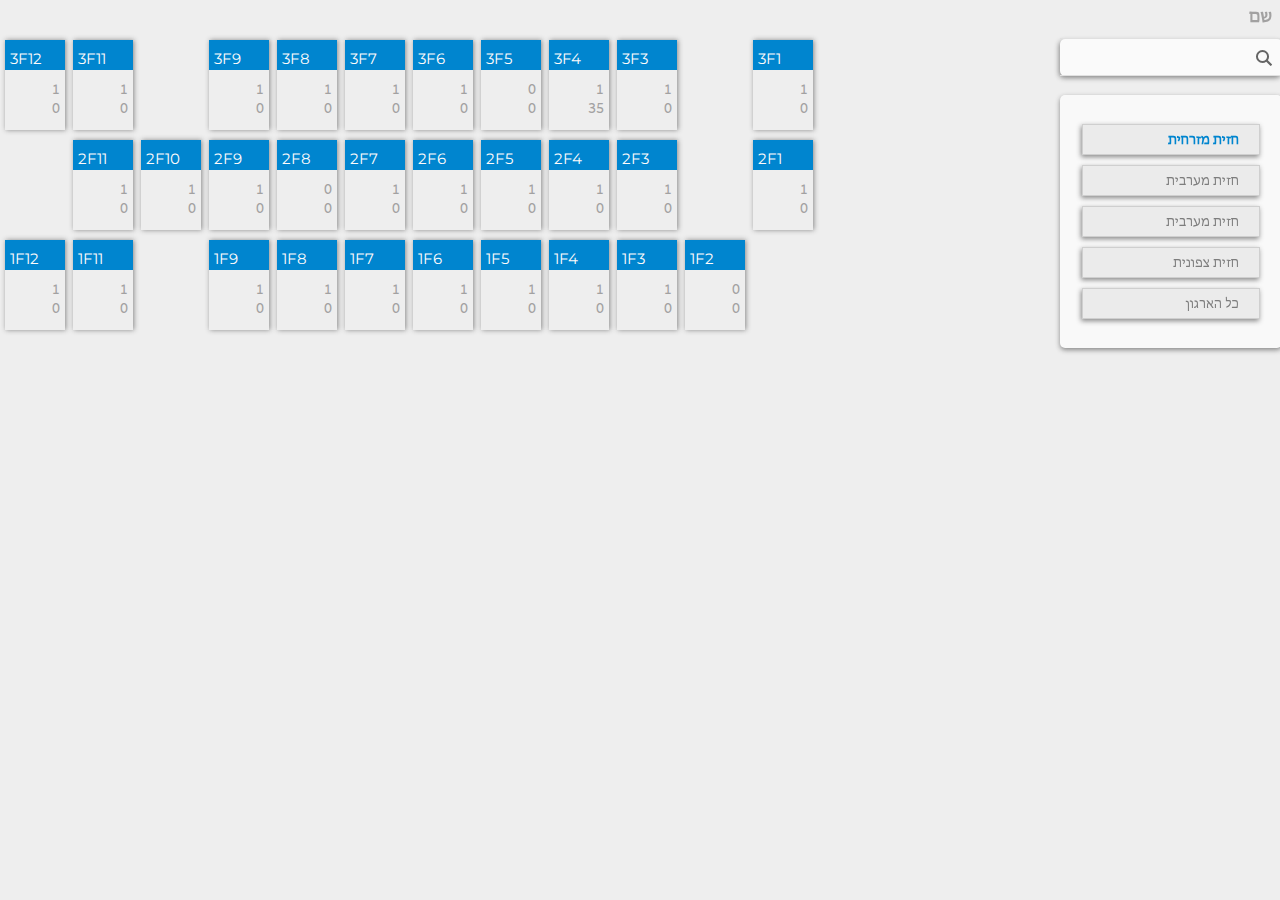
<file: Avi/TFSWebOffline3/MVisualOneSide.html>
﻿<!DOCTYPE html>
<html>
<head>
    <meta charset="utf-8" />
    <title></title>

    <link href="css/dx.material.custom-scheme.css" rel="stylesheet" />
    <link rel="stylesheet" href="css/dx.common.css">
    <link href="css/GlobalCSS.css" rel="stylesheet" />
    <link href="css/classicLive.css" rel="stylesheet" />

    <script src="Js/GlobalFunc.js"></script>
    <script src="Js/jquery-3.4.1.min.js"></script>
    <script src="Js/config.js"></script>
    <script type="text/javascript" src="Scripts/dx.all.js"></script>
    <link href="css/NewDeisgn.css" rel="stylesheet" />
    <link  href="css/alan.css" rel="stylesheet" />
    <script>

        var OrgTypeId = 1;
        var LastSelectedId = 0;
        var Tbl1DataSource;
        var TblBoxes;
        var TblOrgFuncSendFields;
        var TblZOrgTypeStatus;

        var TableName1 = 'Groups';
        var DBType;
        var SelectedOrgId = 1;
        var SelectedVersionId = 1;
        var SelectedSourceFldId = 1;

        $(document).ready(function () {
            GetTBL1();
            GetAllEsp();
            //AddNewRecButton('InsertDiv', 'ShowPup(\'GroupDetails\', -1); ');
        });

        function GetTBL1() {
            Tbl1DataSource = [{ "FldId": 2, "FldMainName": "חזית", "FldSecName": "מזרחית", "FldDisplayName": "חזית מזרחית", "FldCreationDate": "\/Date(1568557274057)\/", "FldLastUpdateDate": "\/Date(1568557279113)\/", "TotalGroupToOrg": 6, "TotalRuleActionsToOrg": 0, "TotalUsersToGroups": 0, "FldDisplayName2": "חזית מזרחית" }, { "FldId": 4, "FldMainName": "חזית", "FldSecName": "מערבית", "FldDisplayName": "חזית מערבית", "FldCreationDate": "\/Date(1568557274057)\/", "FldLastUpdateDate": "\/Date(1568557279113)\/", "TotalGroupToOrg": 0, "TotalRuleActionsToOrg": 0, "TotalUsersToGroups": 0, "FldDisplayName2": "חזית מערבית" }, { "FldId": 1, "FldMainName": "חזית", "FldSecName": "מערבית3", "FldDisplayName": "חזית מערבית", "FldCreationDate": "\/Date(1568557274057)\/", "FldLastUpdateDate": "\/Date(1568557279113)\/", "TotalGroupToOrg": 0, "TotalRuleActionsToOrg": 0, "TotalUsersToGroups": 1, "FldDisplayName2": "חזית מערבית" }, { "FldId": 3, "FldMainName": "חזית", "FldSecName": "צפונית", "FldDisplayName": "חזית צפונית", "FldCreationDate": "\/Date(1568557274057)\/", "FldLastUpdateDate": "\/Date(1568557279113)\/", "TotalGroupToOrg": 0, "TotalRuleActionsToOrg": 0, "TotalUsersToGroups": 0, "FldDisplayName2": "חזית צפונית" }, { "FldId": 17, "FldMainName": "כל", "FldSecName": "הארגון", "FldDisplayName": "כל הארגון", "FldCreationDate": "\/Date(1572976223547)\/", "FldLastUpdateDate": null, "TotalGroupToOrg": 0, "TotalRuleActionsToOrg": 0, "TotalUsersToGroups": 0, "FldDisplayName2": "כל הארגון" }];
            LoadDDGrid();
            return;

            var Name = TableName1 + 'Select';

            $.ajax({
                type: "POST",
                url: serverAddress + "UIS.aspx/Getts",
                data: JSON.stringify({
                    'Name': Name, 'Params': ''
                }),
                async: false,

                contentType: 'application/json; charset=utf-8',
                dataType: 'json',
                success: function (data) {
                    Tbl1DataSource = JSON.parse(data.d).result_name;
                    LoadDDGrid();
                },
                error: function (x, y, z) {
                    alert('GetOrgType.' + x.responseText + "  " + x.status);
                }
            });
        }

        function LoadDDGrid() {
            var dataGrid = $("#gridContainer").dxDataGrid({
                filterRow: {
                    visible: true,
                    applyFilter: "auto"
                },
                searchPanel: {
                    visible: false,
                    width: 240,
                    placeholder: "",
                    alignment: "right",

                },

                dataSource: Tbl1DataSource,
                keyExpr: "FldId",
                showBorders: true,
                paging: {
                    enabled: true,
                    pageSize: 10

                },
                editing: {
                    mode: "popup",
                    allowUpdating: false,
                    allowDeleting: false,
                    allowAdding: false,
                    popup: {
                        title: "Employee Info",
                        showTitle: true,
                        width: 700,
                        height: 525,
                        position: {
                            my: "top",
                            at: "top",
                            of: window
                        },
                        useIcons: true
                    },
                    form: {
                        items: [{
                            itemType: "group",
                            colCount: 2,
                            colSpan: 2,
                            items: ["FldOrder", "FldFuncId", "FldDisplayName"]
                        }]
                    }
                },

                columns: [
                    {
                        dataField: "FldDisplayName", caption: "שם", alignment: "right", width: 220, cellTemplate:
                        function (container, options) {
                            $('<a class="dx-list-group-header" onclick="ShowPup(\'GroupDetails\',' + options.key + ');" ">' + options.value + '</a>')
                                .attr('target', '_blank')
                                .appendTo(container);
                        }
                    },

                ],

            });
        }


        function GetAllEsp(OrgId) {

            TblBoxes = [
  {
    "FldId": 222,
    "FldOrgId": 6377,
    "FldGroupId": 2,
    "FldPosX": 68,
    "FldPosY": 240,
    "FldWidth": 412,
    "FldHeight": 90,
    "FldWidth": 60,
    "FldTypeId": 3,
    "EspId": 2046,
    "FldDisplayName": "1f11",
    "FldShutterEngale": 0,
    "FldESPCurrentPosition": 1,
    "FldStatusId": 1,
    "StatusDisplay": "לא מקושר"
  },
  {
    "FldId": 223,
    "FldOrgId": 6368,
    "FldGroupId": 2,
    "FldPosX": 680,
    "FldPosY": 240,
    "FldWidth": 412,
    "FldHeight": 90,
    "FldWidth": 60,
    "FldTypeId": 3,
    "EspId": 2048,
    "FldDisplayName": "1f2",
    "FldShutterEngale": 0,
    "FldESPCurrentPosition": 0,
    "FldStatusId": 1,
    "StatusDisplay": "לא מקושר"
  },
  {
    "FldId": 224,
    "FldOrgId": 6375,
    "FldGroupId": 2,
    "FldPosX": 204,
    "FldPosY": 240,
    "FldWidth": 412,
    "FldHeight": 90,
    "FldWidth": 60,
    "FldTypeId": 3,
    "EspId": 2049,
    "FldDisplayName": "1f9",
    "FldShutterEngale": 0,
    "FldESPCurrentPosition": 1,
    "FldStatusId": 2,
    "StatusDisplay": "פעיל"
  },
  {
    "FldId": 225,
    "FldOrgId": 6370,
    "FldGroupId": 2,
    "FldPosX": 544,
    "FldPosY": 240,
    "FldWidth": 412,
    "FldHeight": 90,
    "FldWidth": 60,
    "FldTypeId": 3,
    "EspId": 2050,
    "FldDisplayName": "1f4",
    "FldShutterEngale": 0,
    "FldESPCurrentPosition": 1,
    "FldStatusId": 1,
    "StatusDisplay": "לא מקושר"
  },
  {
    "FldId": 226,
    "FldOrgId": 6374,
    "FldGroupId": 2,
    "FldPosX": 272,
    "FldPosY": 240,
    "FldWidth": 412,
    "FldHeight": 90,
    "FldWidth": 60,
    "FldTypeId": 3,
    "EspId": 2051,
    "FldDisplayName": "1f8",
    "FldShutterEngale": 0,
    "FldESPCurrentPosition": 1,
    "FldStatusId": 2,
    "StatusDisplay": "פעיל"
  },
  {
    "FldId": 227,
    "FldOrgId": 6372,
    "FldGroupId": 2,
    "FldPosX": 408,
    "FldPosY": 240,
    "FldWidth": 412,
    "FldHeight": 90,
    "FldWidth": 60,
    "FldTypeId": 3,
    "EspId": 2052,
    "FldDisplayName": "1f6",
    "FldShutterEngale": 0,
    "FldESPCurrentPosition": 1,
    "FldStatusId": 1,
    "StatusDisplay": "לא מקושר"
  },
  {
    "FldId": 228,
    "FldOrgId": 6378,
    "FldGroupId": 2,
    "FldPosX": 0,
    "FldPosY": 240,
    "FldWidth": 412,
    "FldHeight": 90,
    "FldWidth": 60,
    "FldTypeId": 3,
    "EspId": 2053,
    "FldDisplayName": "1f12",
    "FldShutterEngale": 0,
    "FldESPCurrentPosition": 1,
    "FldStatusId": 2,
    "StatusDisplay": "פעיל"
  },
  {
    "FldId": 229,
    "FldOrgId": 6369,
    "FldGroupId": 2,
    "FldPosX": 612,
    "FldPosY": 240,
    "FldWidth": 412,
    "FldHeight": 90,
    "FldWidth": 60,
    "FldTypeId": 3,
    "EspId": 2054,
    "FldDisplayName": "1f3",
    "FldShutterEngale": 0,
    "FldESPCurrentPosition": 1,
    "FldStatusId": 1,
    "StatusDisplay": "לא מקושר"
  },
  {
    "FldId": 230,
    "FldOrgId": 6373,
    "FldGroupId": 2,
    "FldPosX": 340,
    "FldPosY": 240,
    "FldWidth": 412,
    "FldHeight": 90,
    "FldWidth": 60,
    "FldTypeId": 3,
    "EspId": 2055,
    "FldDisplayName": "1f7",
    "FldShutterEngale": 0,
    "FldESPCurrentPosition": 1,
    "FldStatusId": 2,
    "StatusDisplay": "פעיל"
  },
  {
    "FldId": 231,
    "FldOrgId": 6371,
    "FldGroupId": 2,
    "FldPosX": 476,
    "FldPosY": 240,
    "FldWidth": 412,
    "FldHeight": 90,
    "FldWidth": 60,
    "FldTypeId": 3,
    "EspId": 2056,
    "FldDisplayName": "1f5",
    "FldShutterEngale": 0,
    "FldESPCurrentPosition": 1,
    "FldStatusId": 2,
    "StatusDisplay": "פעיל"
  },
  {
    "FldId": 232,
    "FldOrgId": 6652,
    "FldGroupId": 2,
    "FldPosX": 476,
    "FldPosY": 140,
    "FldHeight": 90,
    "FldWidth": 60,
    "FldTypeId": 3,
    "EspId": 2073,
    "FldDisplayName": "2F5",
    "FldShutterEngale": 0,
    "FldESPCurrentPosition": 1,
    "FldStatusId": 1,
    "StatusDisplay": "לא מקושר"
  },
  {
    "FldId": 233,
    "FldOrgId": 6653,
    "FldGroupId": 2,
    "FldPosX": 408,
    "FldPosY": 140,
    "FldHeight": 90,
    "FldWidth": 60,
    "FldTypeId": 3,
    "EspId": 2076,
    "FldDisplayName": "2F6",
    "FldShutterEngale": 0,
    "FldESPCurrentPosition": 1,
    "FldStatusId": 1,
    "StatusDisplay": "לא מקושר"
  },
  {
    "FldId": 234,
    "FldOrgId": 6657,
    "FldGroupId": 2,
    "FldPosX": 136,
    "FldPosY": 140,
    "FldHeight": 90,
    "FldWidth": 60,
    "FldTypeId": 3,
    "EspId": 2077,
    "FldDisplayName": "2F10",
    "FldShutterEngale": 0,
    "FldESPCurrentPosition": 1,
    "FldStatusId": 1,
    "StatusDisplay": "לא מקושר"
  },
  {
    "FldId": 235,
    "FldOrgId": 6654,
    "FldGroupId": 2,
    "FldPosX": 340,
    "FldPosY": 140,
    "FldHeight": 90,
    "FldWidth": 60,
    "FldTypeId": 3,
    "EspId": 2078,
    "FldDisplayName": "2F7",
    "FldShutterEngale": 0,
    "FldESPCurrentPosition": 1,
    "FldStatusId": 1,
    "StatusDisplay": "לא מקושר"
  },
  {
    "FldId": 236,
    "FldOrgId": 6655,
    "FldGroupId": 2,
    "FldPosX": 272,
    "FldPosY": 140,
    "FldHeight": 90,
    "FldWidth": 60,
    "FldTypeId": 3,
    "EspId": 2079,
    "FldDisplayName": "2F8",
    "FldShutterEngale": 0,
    "FldESPCurrentPosition": 0,
    "FldStatusId": 1,
    "StatusDisplay": "לא מקושר"
  },
  {
    "FldId": 237,
    "FldOrgId": 6656,
    "FldGroupId": 2,
    "FldPosX": 204,
    "FldPosY": 140,
    "FldHeight": 90,
    "FldWidth": 60,
    "FldTypeId": 3,
    "EspId": 2080,
    "FldDisplayName": "2F9",
    "FldShutterEngale": 0,
    "FldESPCurrentPosition": 1,
    "FldStatusId": 1,
    "StatusDisplay": "לא מקושר"
  },
  {
    "FldId": 238,
    "FldOrgId": 6651,
    "FldGroupId": 2,
    "FldPosX": 544,
    "FldPosY": 140,
    "FldHeight": 90,
    "FldWidth": 60,
    "FldTypeId": 3,
    "EspId": 2081,
    "FldDisplayName": "2F4",
    "FldShutterEngale": 0,
    "FldESPCurrentPosition": 1,
    "FldStatusId": 1,
    "StatusDisplay": "לא מקושר"
  },
  {
    "FldId": 239,
    "FldOrgId": 6650,
    "FldGroupId": 2,
    "FldPosX": 612,
    "FldPosY": 140,
    "FldHeight": 90,
    "FldWidth": 60,
    "FldTypeId": 3,
    "EspId": 2083,
    "FldDisplayName": "2F3",
    "FldShutterEngale": 0,
    "FldESPCurrentPosition": 1,
    "FldStatusId": 1,
    "StatusDisplay": "לא מקושר"
  },
  {
    "FldId": 240,
    "FldOrgId": 6648,
    "FldGroupId": 2,
    "FldPosX": 748,
    "FldPosY": 140,
    "FldHeight": 90,
    "FldWidth": 60,
    "FldTypeId": 3,
    "EspId": 2084,
    "FldDisplayName": "2F1",
    "FldShutterEngale": 0,
    "FldESPCurrentPosition": 1,
    "FldStatusId": 1,
    "StatusDisplay": "לא מקושר"
  },
  {
    "FldId": 241,
    "FldOrgId": 6658,
    "FldGroupId": 2,
    "FldPosX": 68,
    "FldPosY": 140,
    "FldHeight": 90,
    "FldWidth": 60,
    "FldTypeId": 3,
    "EspId": 2086,
    "FldDisplayName": "2F11",
    "FldShutterEngale": 0,
    "FldESPCurrentPosition": 1,
    "FldStatusId": 1,
    "StatusDisplay": "לא מקושר"
  },
  {
    "FldId": 242,
    "FldOrgId": 6694,
    "FldGroupId": 2,
    "FldPosX": 748,
    "FldPosY": 40,
    "FldHeight": 90,
    "FldWidth": 60,
    "FldTypeId": 3,
    "EspId": 2115,
    "FldDisplayName": "3F1",
    "FldShutterEngale": 0,
    "FldESPCurrentPosition": 1,
    "FldStatusId": 1,
    "StatusDisplay": "לא מקושר"
  },
  {
    "FldId": 243,
    "FldOrgId": 6700,
    "FldGroupId": 2,
    "FldPosX": 340,
    "FldPosY": 40,
    "FldHeight": 90,
    "FldWidth": 60,
    "FldTypeId": 3,
    "EspId": 2116,
    "FldDisplayName": "3F7",
    "FldShutterEngale": 0,
    "FldESPCurrentPosition": 1,
    "FldStatusId": 2,
    "StatusDisplay": "פעיל"
  },
  {
    "FldId": 244,
    "FldOrgId": 6696,
    "FldGroupId": 2,
    "FldPosX": 612,
    "FldPosY": 40,
    "FldHeight": 90,
    "FldWidth": 60,
    "FldTypeId": 3,
    "EspId": 2117,
    "FldDisplayName": "3F3",
    "FldShutterEngale": 0,
    "FldESPCurrentPosition": 1,
    "FldStatusId": 2,
    "StatusDisplay": "פעיל"
  },
  {
    "FldId": 245,
    "FldOrgId": 6697,
    "FldGroupId": 2,
    "FldPosX": 544,
    "FldPosY": 40,
    "FldHeight": 90,
    "FldWidth": 60,
    "FldTypeId": 3,
    "EspId": 2121,
    "FldDisplayName": "3F4",
    "FldShutterEngale": 35,
    "FldESPCurrentPosition": 1,
    "FldStatusId": 1,
    "StatusDisplay": "לא מקושר"
  },
  {
    "FldId": 246,
    "FldOrgId": 6698,
    "FldGroupId": 2,
    "FldPosX": 476,
    "FldPosY": 40,
    "FldHeight": 90,
    "FldWidth": 60,
    "FldTypeId": 3,
    "EspId": 2123,
    "FldDisplayName": "3F5",
    "FldShutterEngale": 0,
    "FldESPCurrentPosition": 0,
    "FldStatusId": 1,
    "StatusDisplay": "לא מקושר"
  },
  {
    "FldId": 247,
    "FldOrgId": 6705,
    "FldGroupId": 2,
    "FldPosX": 0,
    "FldPosY": 40,
    "FldHeight": 90,
    "FldWidth": 60,
    "FldTypeId": 3,
    "EspId": 2124,
    "FldDisplayName": "3F12",
    "FldShutterEngale": 0,
    "FldESPCurrentPosition": 1,
    "FldStatusId": 1,
    "StatusDisplay": "לא מקושר"
  },
  {
    "FldId": 248,
    "FldOrgId": 6701,
    "FldGroupId": 2,
    "FldPosX": 272,
    "FldPosY": 40,
    "FldHeight": 90,
    "FldWidth": 60,
    "FldTypeId": 3,
    "EspId": 2125,
    "FldDisplayName": "3F8",
    "FldShutterEngale": 0,
    "FldESPCurrentPosition": 1,
    "FldStatusId": 1,
    "StatusDisplay": "לא מקושר"
  },
  {
    "FldId": 249,
    "FldOrgId": 6699,
    "FldGroupId": 2,
    "FldPosX": 408,
    "FldPosY": 40,
    "FldHeight": 90,
    "FldWidth": 60,
    "FldTypeId": 3,
    "EspId": 2126,
    "FldDisplayName": "3F6",
    "FldShutterEngale": 0,
    "FldESPCurrentPosition": 1,
    "FldStatusId": 1,
    "StatusDisplay": "לא מקושר"
  },
  {
    "FldId": 250,
    "FldOrgId": 6704,
    "FldGroupId": 2,
    "FldPosX": 68,
    "FldPosY": 40,
    "FldHeight": 90,
    "FldWidth": 60,
    "FldTypeId": 3,
    "EspId": 2127,
    "FldDisplayName": "3F11",
    "FldShutterEngale": 0,
    "FldESPCurrentPosition": 1,
    "FldStatusId": 1,
    "StatusDisplay": "לא מקושר"
  },
  {
    "FldId": 251,
    "FldOrgId": 6702,
    "FldGroupId": 2,
    "FldPosX": 204,
    "FldPosY": 40,
    "FldHeight": 90,
    "FldWidth": 60,
    "FldTypeId": 3,
    "EspId": 2128,
    "FldDisplayName": "3F9",
    "FldShutterEngale": 0,
    "FldESPCurrentPosition": 1,
    "FldStatusId": 1,
    "StatusDisplay": "לא מקושר"
  }
];
            DrawBoxes();

            return;
            
            // Do not auto refresh when modal is open
            if (document.getElementById('myModal').style.display == 'block')
                return;


            var Name = 'XMTblZOrgType3SelectVisual';

            $.ajax({
                type: "POST",
                url: serverAddress + "UIS.aspx/Getts",
                data: JSON.stringify({
                    'Name': Name, 'Params': 'GroupId,null'
                }),
                async: false,

                contentType: 'application/json; charset=utf-8',
                dataType: 'json',
                success: function (data) {

                    TblBoxes = JSON.parse(data.d).result_name;
                    DrawBoxes();
                    debugger;
                    //                    setTimeout(GetTBL1, UpdatePageInterval);
                },
                error: function (x, y, z) {
                    alert('GetOrgType.' + x.responseText + "  " + x.status);
                }
            });
        }

        function DrawBoxes() {

            var DivAllBoxes = document.getElementById('DivAllBoxes');
            DivAllBoxes.innerHTML = '';

            for (var i = 0; i < TblBoxes.length; i++) {
                GetBox(TblBoxes[i].FldId, TblBoxes[i].FldDisplayName, TblBoxes[i].FldESPCurrentPosition, TblBoxes[i].FldShutterEngale,
                    TblBoxes[i].FldPosX, TblBoxes[i].FldPosY, TblBoxes[i].FldHeight, TblBoxes[i].FldWidth
                );
            }

        }

        function GetBox(Id, Name, Positoin, Angle, PosX, PosY, Height, Width) {
            //debugger;
            var DivName = "Box" + Id;
            AddDiv('DivAllBoxes', DivName, 'DivAllBoxesVisual2_Box', ' width: ' + Width + 'px;  height: ' + Height + 'px; left: ' + PosX + 'px; top:' + PosY + 'px ', '', '');
            AddDiv(DivName, DivName + 'Title', 'DivAllBoxesVisual2_Title', '', Name, '');
            AddDiv(DivName, DivName + 'Position', 'DivAllBoxesVisual2_Position', '', '' + Positoin, '');
            AddDiv(DivName, DivName + 'Angle', 'DivAllBoxesVisual2_Angle', '', '' + Angle, '');

            //            return str;
        }



        function AddDiv(OldDivId, NewDivId, className, style, Title, onclicks) {
            var NewDiv = document.createElement("div");

            if (NewDivId != '')
                NewDiv.setAttribute("Id", NewDivId);

            if (className != '')
                NewDiv.setAttribute("class", className);

            if (style != '')
                NewDiv.setAttribute("style", style);

            if (Title != '')
                NewDiv.innerText = Title;

            if (onclicks != '')
                NewDiv.setAttribute("onclick", onclicks);



            document.getElementById(OldDivId).appendChild(NewDiv);
        }

    </script>
</head>
<body dir="rtl" class="bodyCss">
    <!-- The Modal -->
    <div id="myModal" class="modal">        <!-- Modal content -->        <div class="modal-content">            <span class="close" onclick="ClosePopup();">&times;</span>            <iframe id="IfrmL2" class="IfrmL2"></iframe>        </div>    </div>

    <table width="100%">
        <tr style="display: none;">
            <td id="TdSelect" class="DivTableTitle">תצוגת מבנה</td>
        </tr>
        <tr>
            <td class="menu-container front">
                <div class="demo-container menu">
                    <div id="InsertDiv"></div>
                    <div id="gridContainer"></div>
                    <div id="gridContainer2"></div>
                </div>
            </td>
            <td class="central-container">
                <div id="DivAllBoxes">
                  
                </div>
            </td>
        </tr>
    </table>
</body>
</html>
</file>
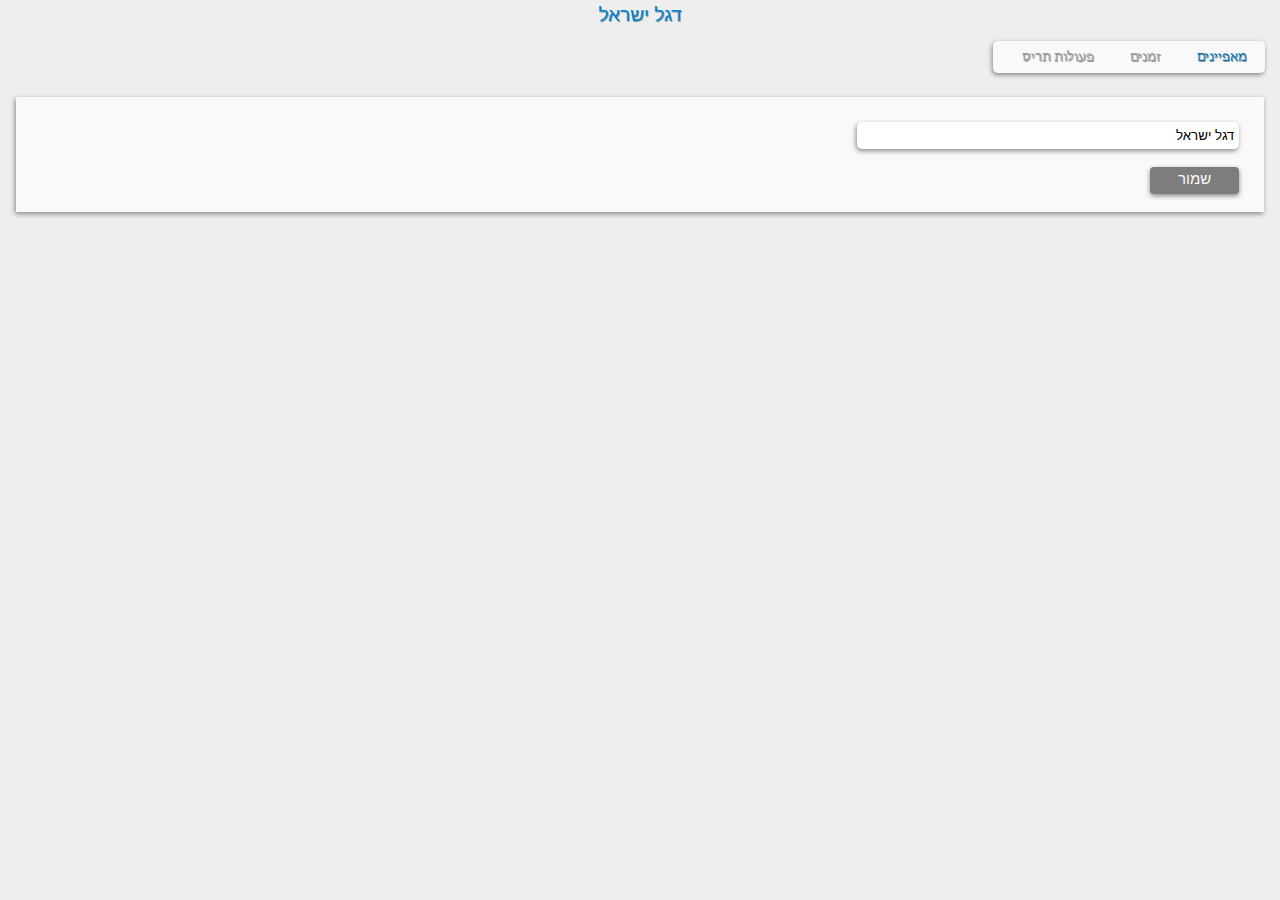
<file: Avi/TFSWebOffline3/RuleDetails.html>
﻿<!DOCTYPE HTML>
<HTML>
<head>
    <title>Modern Tabs Design with pure CSS</title>
    <link href="css/dx.material.custom-scheme.css" rel="stylesheet" />
    <link rel="stylesheet" href="css/dx.common.css">
    <link href="css/GlobalCSS.css" rel="stylesheet" />
    <link href="css/PageDetails.css" rel="stylesheet" />
    <link href="css/TabsSkin.css" rel="stylesheet" />

    <script src="Js/jquery-3.4.1.min.js"></script>
    <script src="Js/config.js"></script>
    <script src="Js/GlobalFunc.js"></script>
    <!-- DevExtreme library -->
    <script type="text/javascript" src="Scripts/dx.all.js"></script>
    <link  href="css/alan.css" rel="stylesheet" />
    <script src="Js/alan.js"></script>
    <script>


        var GlobalParams = '';

        var FormDetailsFields  = ["FldDisplayName~שם"];
        var tableName = 'Rules';
        var Qstring = 'FldRuleId';
        var LastModOpen = '';

        $(document).ready(function () {
            LoadGlobalParams(Qstring);

            GeneratePropertiesControls('DivProperties',FormDetailsFields , 'DivProperties1', tableName, 'מאפייני חוק');

            // If Existing record load data
            if (GlobalParams.split(',')[1] != -1) {
                LoadPageData();
            }

            OnTabClick('DivProperties');
        }
        );


        function LoadGlobalGridTblZOrgType3RulesActions() {
            var Tbl1DataSource = [{ "FldId": 1, "FldProjectId": 2, "FldRuleId": 1, "FldDisplayName": "חלונות להרמה", "FldOrder": 1, "FldFullDisplayName": "וילון - חלונות להרמה - (2)קבוצות \u003cbr /\u003e", "FldCreationDate": null, "FldLastUpdateDate": null, "FldIsActive": true, "FldOrder1": 1, "FldWorkingModeId": null, "FldCardTypeId": 3, "FldIsChangeBlindLocation": null, "FldBlindLocation": 0, "FldIsBlindLocationUp": null, "FldIsBlindLocationdown": null, "FldIsChangeBlindAngle": null, "FldBlindAngle": 0, "FldIsBlindAngleUp": null, "FldIsBlindAngleDown": null, "FldIsHoming": false, "FldWorkingModeId1": null, "FldIsUpdateWorkingModeId": null, "GroupsCount": 3, "OrgCount": 0, "WorkingModeDisplayName": null }, { "FldId": 2, "FldProjectId": 2, "FldRuleId": 1, "FldDisplayName": "חלונות להורדה", "FldOrder": 2, "FldFullDisplayName": "וילון - חלונות להורדה - קומה 10 \u003cbr /\u003e", "FldCreationDate": null, "FldLastUpdateDate": null, "FldIsActive": true, "FldOrder1": 2, "FldWorkingModeId": null, "FldCardTypeId": 3, "FldIsChangeBlindLocation": null, "FldBlindLocation": 100, "FldIsBlindLocationUp": true, "FldIsBlindLocationdown": true, "FldIsChangeBlindAngle": null, "FldBlindAngle": 100, "FldIsBlindAngleUp": true, "FldIsBlindAngleDown": true, "FldIsHoming": false, "FldWorkingModeId1": null, "FldIsUpdateWorkingModeId": null, "GroupsCount": 0, "OrgCount": 0, "WorkingModeDisplayName": null }, { "FldId": 8, "FldProjectId": 2, "FldRuleId": 1, "FldDisplayName": "מצב חדש", "FldOrder": 3, "FldFullDisplayName": "", "FldCreationDate": "\/Date(-2208996000000)\/", "FldLastUpdateDate": "\/Date(-2208996000000)\/", "FldIsActive": false, "FldOrder1": 3, "FldWorkingModeId": 1, "FldCardTypeId": 3, "FldIsChangeBlindLocation": null, "FldBlindLocation": 10, "FldIsBlindLocationUp": true, "FldIsBlindLocationdown": true, "FldIsChangeBlindAngle": null, "FldBlindAngle": 20, "FldIsBlindAngleUp": true, "FldIsBlindAngleDown": true, "FldIsHoming": true, "FldWorkingModeId1": 1, "FldIsUpdateWorkingModeId": null, "GroupsCount": 0, "OrgCount": 0, "WorkingModeDisplayName": "ידני" }];
            TblZOrgType3RulesActionsLoadGrid(Tbl1DataSource);
        }

        function LoadGlobalGridRulesTime() {
            var Tbl1DataSource = [{ "FldId": 13, "FldProjectId": 2, "FldRuleId": 1, "FldFromHour": "10:00", "FldToHour": "15:00", "FldIsDay1": false, "FldIsDay2": false, "FldIsDay3": false, "FldIsDay4": false, "FldIsDay5": true, "FldIsDay6": true, "FldIsDay7": true, "FldFullDisplayName": "10:00 - 15:00 ה, ו, ש, ", "FldIsSummer": true, "FldIsWinter": false, "FldFromSunsetMin": null, "FldFromSunriseMin": null }, { "FldId": 14, "FldProjectId": 2, "FldRuleId": 1, "FldFromHour": null, "FldToHour": null, "FldIsDay1": true, "FldIsDay2": true, "FldIsDay3": false, "FldIsDay4": false, "FldIsDay5": false, "FldIsDay6": false, "FldIsDay7": false, "FldFullDisplayName": "ז - 20ש 20א, ב, ", "FldIsSummer": false, "FldIsWinter": true, "FldFromSunsetMin": 20, "FldFromSunriseMin": -20 }];
            RulesTimeLoadGrid(Tbl1DataSource);
        }

        function GetPropertiesDataLocal(FuncName, ControlArray) {
            var Tbl1DataSource = [{"FldId":1,"FldOrder":1,"FldDisplayName":"דגל ישראל","FldIsOn":false,"FldIsActivate":true,"FldRuleSubFullDisplayName":"וילון - חלונות להרמה - (3)קבוצות \u003cbr /\u003eוילון - חלונות להורדה - קומה 10","FldTimesToRuleDisplayName":"א, ב, ג, ד, ה, ו, ש, 02:0 - 00:0\u003cBR /\u003e","FldDisplayName2":"דגל ישראל"}];
            LoadPropertiesData(FuncName, Tbl1DataSource, ControlArray);
        }

        function LoadPageData() {
            //GetPropertiesData(tableName, FormDetailsFields );
            GetPropertiesDataLocal(tableName, FormDetailsFields);
            PresentMainLable('FldDisplayName', 'FldDisplayName2', tableName);

            LoadGlobalGridTblZOrgType3RulesActions();
            LoadGlobalGridRulesTime();
            

            /*LoadGlobalGrid('TblZOrgType3RulesActions');
            LoadGlobalGrid('RulesTime');
            */

            //AddNewRecButton('InsertDivTimes', 'LastModOpen=\'GroupsToOrg\'; ShowMod(\'OrgSearchModal.html\', \'' + GlobalParams + '&FuncName=GroupsToOrgAdd&Id=-1\'); ');
            //AddNewRecButton('InsertDivActions', 'LastModOpen=\'UsersToGroups\'; ShowMod(\'OrgType3RuleActionDetails.html\', \'' + GlobalParams + '&FuncName=UsersToGroupAdd&Id=-1\'); ');
           // debugger;
            AddNewRecButton('InsertDivActions', 'ShowPup(\'OrgType3RuleActionDetails\', \'-1&' + GlobalParams.replace(',','=') + '\'); ');

        }

        function OnTabClick(Name) {
            HideTabs();
            ShowTab(Name);
        }

        function HideTabs() {
            document.getElementById('DivProperties').style.display = 'none';
            document.getElementById('DivRulesTime').style.display = 'none';
            document.getElementById('TblZOrgType3RulesActions').style.display = 'none';

            document.getElementById('menu_DivProperties').classList.remove('active');
            document.getElementById('menu_DivRulesTime').classList.remove('active');
            document.getElementById('menu_TblZOrgType3RulesActions').classList.remove('active');
        }

        function ShowTab(Name) {
            document.getElementById(Name).style.display = 'inline'
            document.getElementById('menu_'+Name).classList.add('active');
        }



        function RulesTimeLoadGrid(Tbl1DataSource) {
            var dataGrid = $("#gridRulesTimeContainer").dxDataGrid({
                filterRow: {
                    visible: true,
                    applyFilter: "auto"
                },
                searchPanel: {
                    visible: false,
                    width: 240,
                    placeholder: "",
                    alignment: "right",
                },

                dataSource: Tbl1DataSource,
                keyExpr: "FldId",
                showBorders: true,
                paging: {
                    enabled: true,
                    pageSize: 10

                },
                editing: {
                    mode: "row",
                    allowUpdating: true,
                    allowDeleting: true,
                    allowAdding: true,

                    form: {
                        items: [{
                            itemType: "group",
                            colCount: 2,
                            colSpan: 2,
                            items: ["FldIsDay1", "FldIsDay2", "FldIsDay3"]
                        }]
                    }
                },
                onRowInserting: function (e) {
                    logEvent("RowInserting");
                },
                columns: [
                    { dataField: "FldId", caption: "מזהה", alignment: "right", width: 50 },
                    { dataField: "FldIsSummer", caption: "קיץ", alignment: "center", width: 50, dataType: 'boolean' },
                    { dataField: "FldIsWinter", caption: "חורף", alignment: "center", width: 50, dataType: 'boolean' },

                    {
                        dataField: 'FldFromHour',
                        caption: "משעה", width: 60,
                        //dataType: 'datetime',
                        alignment: "right",
                        /*customizeText: function (options) {
                            return !options.value ? "" : GetTimeFormat(options); //moment(options.value).format("MMM/DD/YYYY").replace(".", "");
                        }*/
                    }, {
                        dataField: 'FldToHour',
                        caption: "עד שעה", width: 60,
                        //dataType: 'datetime',
                        alignment: "right",
                        /*customizeText: function (options) {
                            return !options.value ? "" : GetTimeFormat(options); //moment(options.value).format("MMM/DD/YYYY").replace(".", "");
                        }*/
                    },

                    { dataField: "FldFromSunriseMin", caption: "דקות מזריחה", alignment: "right", width: 100 },
                    { dataField: "FldFromSunsetMin", caption: "דקות משקיעה", alignment: "right", width: 100 },

                    { dataField: "FldIsDay1", caption: "א", alignment: "center", width: 50, dataType: 'boolean' },
                    { dataField: "FldIsDay2", caption: "ב", alignment: "center", width: 50, dataType: 'boolean'},
                    { dataField: "FldIsDay3", caption: "ג", alignment: "center", width: 50, dataType: 'boolean'},
                    { dataField: "FldIsDay4", caption: "ד", alignment: "center", width: 50, dataType: 'boolean'},
                    { dataField: "FldIsDay5", caption: "ה", alignment: "center", width: 50, dataType: 'boolean'},
                    { dataField: "FldIsDay6", caption: "ו", alignment: "center", width: 50, dataType: 'boolean'},
                    { dataField: "FldIsDay7", caption: "ש", alignment: "center", width: 50, dataType: 'boolean'},
                    
                ],
                onRowInserting: function (e) {
                    InsertData(e);
                },
                onRowUpdating: function (e) {
                    UpdateData(e)
                },
                onRowRemoving: function (e) {
                    DeleteData(e)
                }

            });
        }


        function InsertData(e) {
            var myParam = GlobalParams +';';

            var Name = 'RulesTimeInsert';
            for (var key in e.data) {

                var obj = e.data[key];
                    myParam = myParam + key + "," + obj + ';';
            }

            $.ajax({
                type: "POST",
                url: serverAddress + "UIS.aspx/Getts",
                data: JSON.stringify({ 'Name': Name, 'Params': myParam }),

                async: false,

                contentType: 'application/json; charset=utf-8',
                dataType: 'json',
                success: function (data) {
                    //GetTBL1();
                    // DBType = JSON.parse(data.d).result_name;
                    alert('הפריט נוצר בהצלחה');
                },
                error: function (x, y, z) {

                    alert('GetOrgType.' + x.responseText + "  " + x.status);
                }
            });

        }

        function UpdateData(e) {
            var myParam = '';

            var Name = 'RulesTimeUpdate';
            for (var key in e.newData) {
                if (!e.newData.hasOwnProperty(key)) continue;

                var obj = e.newData[key];
                    myParam = myParam + key + "," + obj + ';';
            }


            for (var key in e.oldData) {
                if (e.newData.hasOwnProperty(key)) continue;

                var obj = e.oldData[key];
                if (key !== 'FldProjectId' && key !== 'FldFullDisplayName')
                    myParam = myParam + key + "," + obj + ';';
            }

            //myParam = myParam + 'FldId' + "," + e.oldData.FldId + ';';
            //debugger;
            $.ajax({
                type: "POST",
                url: serverAddress + "UIS.aspx/Getts",
                data: JSON.stringify({ 'Name': Name, 'Params': myParam }),

                async: false,

                contentType: 'application/json; charset=utf-8',
                dataType: 'json',
                success: function (data) {
                    alert('הפריט עודכן בהצלחה');
                    //GetTBL1();
                    // DBType = JSON.parse(data.d).result_name;
                },
                error: function (x, y, z) {

                    alert('GetOrgType.' + x.responseText + "  " + x.status);
                }
            });

        }

        function DeleteData(e) {
            var myParam = GlobalParams + ';';
            myParam = myParam + 'FldId' + "," + e.key + ';';

            var Name = 'RulesTimeDelete';

            $.ajax({
                type: "POST",
                url: serverAddress + "UIS.aspx/Getts",
                data: JSON.stringify({ 'Name': Name, 'Params': myParam }),

                async: false,

                contentType: 'application/json; charset=utf-8',
                dataType: 'json',
                success: function (data) {
                    alert('הפריט נמחק בהצלחה');
                },
                error: function (x, y, z) {

                    alert('GetOrgType.' + x.responseText + "  " + x.status);
                }
            });

        }



        function TblZOrgType3RulesActionsLoadGrid(Tbl1DataSource) {
            var dataGrid = $("#gridRulesActionsContainer").dxDataGrid({
                filterRow: {
                    visible: true,
                    applyFilter: "auto"
                },
                searchPanel: {
                    visible: false,
                    width: 240,
                    placeholder: "",
                    alignment: "right",
                },

                dataSource: Tbl1DataSource,
                keyExpr: "FldId",
                showBorders: true,
                paging: {
                    enabled: true,
                    pageSize: 10

                },
                editing: {
                    mode: "popup",
                    allowUpdating: true,
                    allowDeleting: true,
                    allowAdding: false,
                    popup: {
                        title: "Employee Info",
                        showTitle: true,
                        width: 700,
                        height: 525,
                        position: {
                            my: "top",
                            at: "top",
                            of: window
                        },
                        useIcons: true
                    },
                    form: {
                        items: [{
                            itemType: "group",
                            colCount: 2,
                            colSpan: 2,
                            items: ["FldOrder", "FldFuncId", "FldDisplayName"]
                        }]
                    }
                },

                columns: [
                    { dataField: "FldId", caption: "מזהה", alignment: "right", width: 50 },
                    {
                        dataField: "FldDisplayName", caption: "שם", alignment: "right", width: 220, cellTemplate:
                        function (container, options) {
                            $('<a class="dx-list-group-header" style="border:none" onclick="ShowPup(\'OrgType3RuleActionDetails\',' + options.key + ');" ">' + options.value + '</a>')
                                .attr('target', '_blank')
                                .appendTo(container);
                        }
                    },
                    
                    
                    { dataField: "FldIsUpdateWorkingModeId", caption: "עדכון מצב עבוד", alignment: "center", width: 80 , dataType: 'boolean'},
                    { dataField: "WorkingModeDisplayName", caption: "מצב עבודה", alignment: "right", width: 80 },

                    { dataField: "FldIsChangeBlindLocation", caption: "שנה גובה", alignment: "center", width: 80, dataType: 'boolean'},
                    { dataField: "FldBlindLocation", caption: "גובה וילון", alignment: "right", width: 80 },
                    { dataField: "FldIsBlindLocationUp", caption: "אפשר להעלות", alignment: "center", width: 80, dataType: 'boolean'},
                    { dataField: "FldIsBlindLocationdown", caption: "אפשר להוריד", alignment: "center", width: 80, dataType: 'boolean'},

                    { dataField: "FldIsChangeBlindAngle", caption: "שנה זוית", alignment: "ricenterght", width: 80, dataType: 'boolean'},
                    { dataField: "FldBlindAngle", caption: "זוית וילון", alignment: "right", width: 80 },
                    { dataField: "FldIsBlindAngleUp", caption: "אפשר להעלות", alignment: "center", width: 80, dataType: 'boolean'},
                    { dataField: "FldIsBlindAngleDown", caption: "אפשר להוריד", alignment: "center", width: 80, dataType: 'boolean'},

                    { dataField: "FldIsHoming", caption: "כיול", alignment: "center", width: 80, dataType: 'boolean'},

                    { dataField: "OrgCount", caption: "מבנה ארגוני", alignment: "right", width: 80 },
                    /*{ dataField: "GroupsCount", caption: "קבוצות", alignment: "right", width: 80 },*/

                    { dataField: "FldOrder", caption: "עדיפות", alignment: "right", width: 80 },


                    {
                        type: "buttons",
                        buttons: [{
                            hint: "מחק",
                            icon: "trash",
                            visible: function (e) {
                                return !e.row.isEditing;
                            },
                            onClick: function (e) {
                                var r = confirm("האם אתה בטוח שאתה מועניין למחוק?");
                                if (r == true) {
                                    DeleteRec( 'RulesActions', 'FldId,' + e.row.key);
                                    LoadGlobalGrid('RulesActions');

                                }
                            }
                        }
                        ]
                    }
                ]

            });
        }


    </script>

</head>
<body dir="rtl" class="bodyCss">
    <!-- The Modal -->
    <div id="myModal" class="modal">        <!-- Modal content -->        <div class="modal-content" style="margin-top:60px;">            <span class="close" onclick="ClosePopup();">&times;</span>            <iframe id="IfrmL2" class="IfrmL2" style="height:580px;"></iframe>        </div>    </div>

    <table width="100%">
        <tr>
            <td>
                <div>
                    <input type="text" class="DivMainLable" id="TXTRulesFldDisplayName2" />
                </div>
            </td>
        </tr>
        <tr>
            <td>
                <div class="internalMenu">
                    <ul>
                        <li id="menu_DivProperties" class="active" onclick="OnTabClick('DivProperties');">מאפיינים</li>
                        <li id="menu_DivRulesTime" onclick="OnTabClick('DivRulesTime');">זמנים</li>
                        <li id="menu_TblZOrgType3RulesActions" onclick="OnTabClick('TblZOrgType3RulesActions');">פעולות תריס</li>
                    </ul>
                </div>
            </td>
        </tr>
        <tr>
            <td>
                <div id="Div1">
                    <div class="MainContainerControls">
                        <div id="DivProperties" class=""></div>
                        <div id="DivRulesTime" class="containerControls2 table"> <div id="InsertDivTimes"></div>  <div id="gridRulesTimeContainer"></div></div>
                        <div id="TblZOrgType3RulesActions" class="containerControls2 table">  <div id="InsertDivActions"></div> <div id="gridRulesActionsContainer"></div></div>
                    </div>
                </div>
            </td>
        </tr>
        <tr>
            <td>
                <div id="Div1">


                </div>

            </td>
        </tr>
    </table>



    <script type="text/javascript">

        document.addEventListener("DOMContentLoaded", function () {
            var tabs = document.querySelectorAll('.tabb2Skin li');
            var switchers = document.querySelectorAll('.switcher-box a');
            var skinable = document.getElementById('skinable');

            for (var i = 0, len = tabs.length; i < len; i++) {
                tabs[i].addEventListener("click", function () {
                    if (this.classList.contains('active'))
                        return;

                    var parent = this.parentNode,
                        innerTabs = parent.querySelectorAll('li');

                    for (var index = 0, iLen = innerTabs.length; index < iLen; index++) {
                        innerTabs[index].classList.remove('active');
                    }

                    this.classList.add('active');
                });
            }

            for (var i = 0, len = switchers.length; i < len; i++) {
                switchers[i].addEventListener("click", function () {
                    if (this.classList.contains('active'))
                        return;

                    var parent = this.parentNode,
                        innerSwitchers = parent.querySelectorAll('a'),
                        skinName = this.getAttribute('skin');

                    for (var index = 0, iLen = innerSwitchers.length; index < iLen; index++) {
                        innerSwitchers[index].classList.remove('active');
                    }

                    this.classList.add('active');
                    skinable.className = 'tabb2Skin round ' + skinName;
                });
            }
        });
    </script>
</body>
</HTML>
</file>
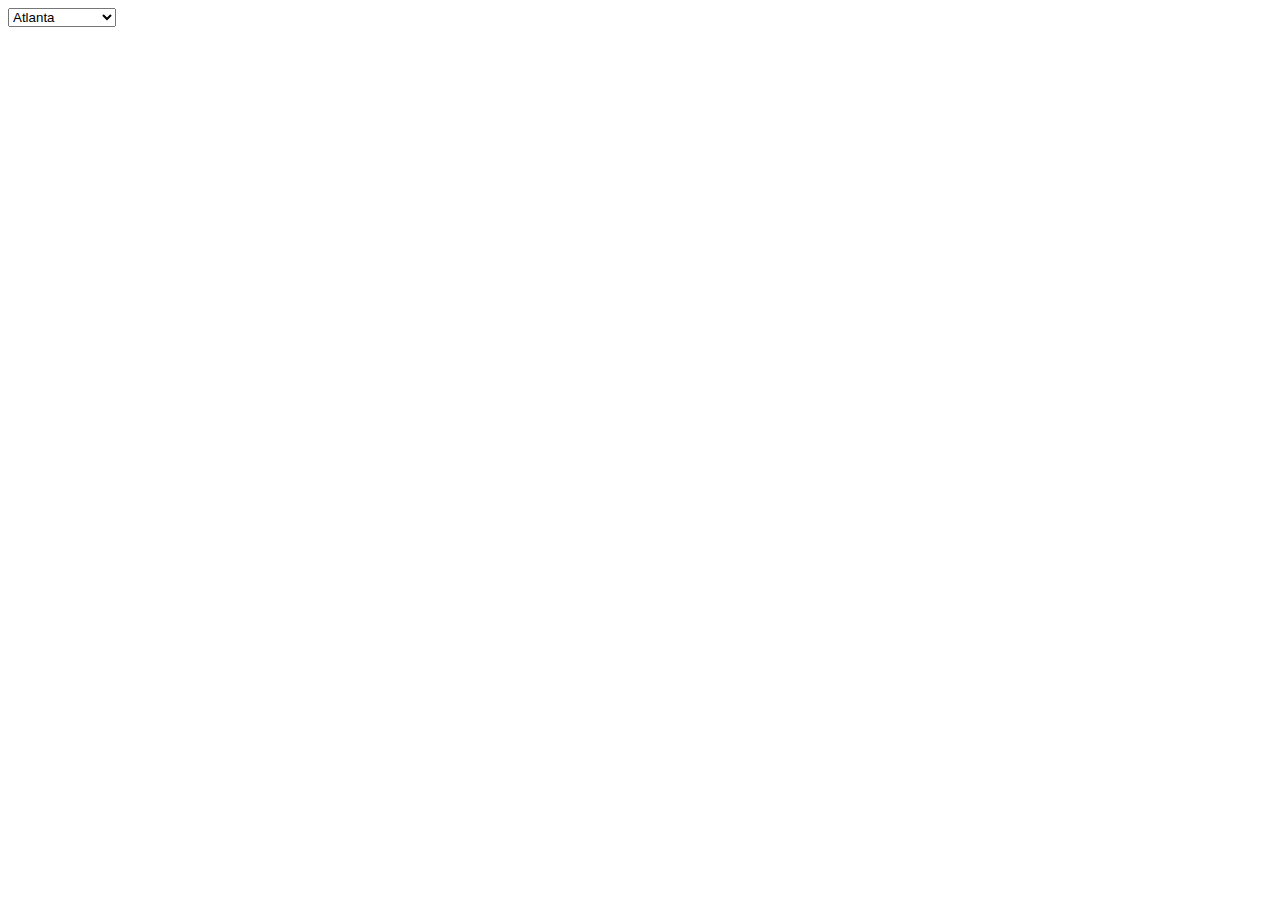
<file: Avi/TFSWebOffline3/Mobile/center.html>
<!DOCTYPE html>
<html>
<head>
    <script src="https://code.jquery.com/jquery-1.11.2.min.js"></script>
    <link rel="stylesheet" href="assets/css/mobiscroll.jquery.min.css">
    <script src="assets/js/mobiscroll.jquery.min.js"></script>
</head>
<body>

<div>
    <label>
        <select id="center">
            <option value="1">Atlanta</option>
            <option value="2">Berlin</option>
            <option value="3">Boston</option>
            <option value="4">Chicago</option>
            <option value="5">London</option>
            <option value="6">Los Angeles</option>
            <option value="7">New York</option>
            <option value="8">Paris</option>
            <option value="9">San Francisco</option>
        </select>
    </label>
</div>
<script>
    mobiscroll.settings = {
        lang: 'en',      // Specify language like: lang: 'pl' or omit setting to use default
        theme: 'ios',              // Specify theme like: theme: 'ios' or omit setting to use default
        themeVariant: 'light'  // More info about themeVariant: https://docs.mobiscroll.com/4-10-3/select#opt-themeVariant
    };
    $(function () {
        $('#center').mobiscroll().select({
            display: 'center'
        });
    });
</script>
</body>
</html>
</file>
<file: Avi/TFSWebOffline3/css/MainPageStyles.css>
#cssmenu,
#cssmenu ul,
#cssmenu li,
#cssmenu a {
  border: none;
  line-height: 1;
  margin: 0;
  padding: 0;
}
#cssmenu {
  height: 37px;
  display: block;
  border: 1px solid;
  border-radius: 5px;
  width: auto;
  border-color: #080808;
  margin: 0;
  padding: 0;
}
#cssmenu > ul {
  list-style: inside none;
  margin: 0;
  padding: 0;
}
#cssmenu > ul > li {
  list-style: inside none;
  float: right;
  display: inline-block;
  position: relative;
  margin: 0;
  padding: 0;
}
#cssmenu.align-center > ul {
  text-align: center;
}
#cssmenu.align-center > ul > li {
  float: none;
  margin-left: -3px;
}
#cssmenu.align-center ul ul {
  text-align: left;
}
#cssmenu.align-center > ul > li:first-child > a {
  border-radius: 0;
}
#cssmenu > ul > li > a {
  outline: none;
  display: block;
  position: relative;
  text-align: center;
  text-decoration: none;
  text-shadow: 1px 1px 0 rgba(0, 0, 0, 0.4);
  font-weight: 700;
  font-size: 13px;
  
  color: #ffffff;
  padding: 12px 20px;
}
#cssmenu > ul > li:first-child > a {
  border-radius: 5px 0 0 5px;
}
#cssmenu > ul > li > a:after {
  content: "";
  position: absolute;
  border-right: 1px solid;
  top: -1px;
  bottom: -1px;
  left: -2px;
  z-index: 99;
  border-color: #3c3c3c;
}
#cssmenu ul li.has-sub:hover > a:after {
  top: 0;
  bottom: 0;
}
#cssmenu > ul > li.has-sub > a:before {
  content: "";
  position: absolute;
  top: 18px;
  left: 6px;
  border: 5px solid transparent;
  border-top: 5px solid #ffffff;
}
#cssmenu > ul > li.has-sub:hover > a:before {
  top: 19px;
}
#cssmenu > ul > li.has-sub:hover > a {
  padding-bottom: 14px;
  z-index: 999;
  border-color: #3f3f3f;
}
#cssmenu ul li.has-sub:hover > ul,
#cssmenu ul li.has-sub:hover > div {
  display: block;
}
    #cssmenu > ul > li.has-sub > a:hover,
    #cssmenu > ul > li.has-sub:hover > a {
        background: #aaaaaa;
      
        border-color: #000000;
    }
    #cssmenu ul li > ul,
    #cssmenu ul li > div {
        display: none;
        width: auto;
        position: absolute;
        top: 38px;
        background: #aaaaaa;
        border-radius: 0 0 5px 5px;
        z-index: 999;
        padding: 10px 0;
    }
#cssmenu ul li > ul {
  width: 80px;
}
#cssmenu ul ul ul {
  position: absolute;
}
#cssmenu ul ul li:hover > ul {
  left: 100%;
  top: -10px;
  border-radius: 5px;
}
#cssmenu ul li > ul li {
  display: block;
  list-style: inside none;
  position: relative;
  margin: 0;
  padding: 0;
}
#cssmenu ul li > ul li a {
  outline: none;
  display: block;
  position: relative;
  font: 10pt Arial, Helvetica, sans-serif;
  color: #ffffff;
  text-decoration: none;
  text-shadow: 1px 1px 0 rgba(0, 0, 0, 0.5);
  margin: 0;
  padding: 8px 20px;
}
    #cssmenu,
    #cssmenu ul ul > li:hover > a,
    #cssmenu ul ul li a:hover {
        background: #aaaaaa;
        color: #9C27B0;
    }

    #cssmenu > ul > li > a:hover {
        background: #aaaaaa;
        color: #9C27B0;
    }

    #cssmenu ul ul a:hover {
        color: #aaaaaa;
    }
    #cssmenu > ul > li.has-sub > a:hover:before {
        border-top: 5px solid #333333;
    }
</file>
